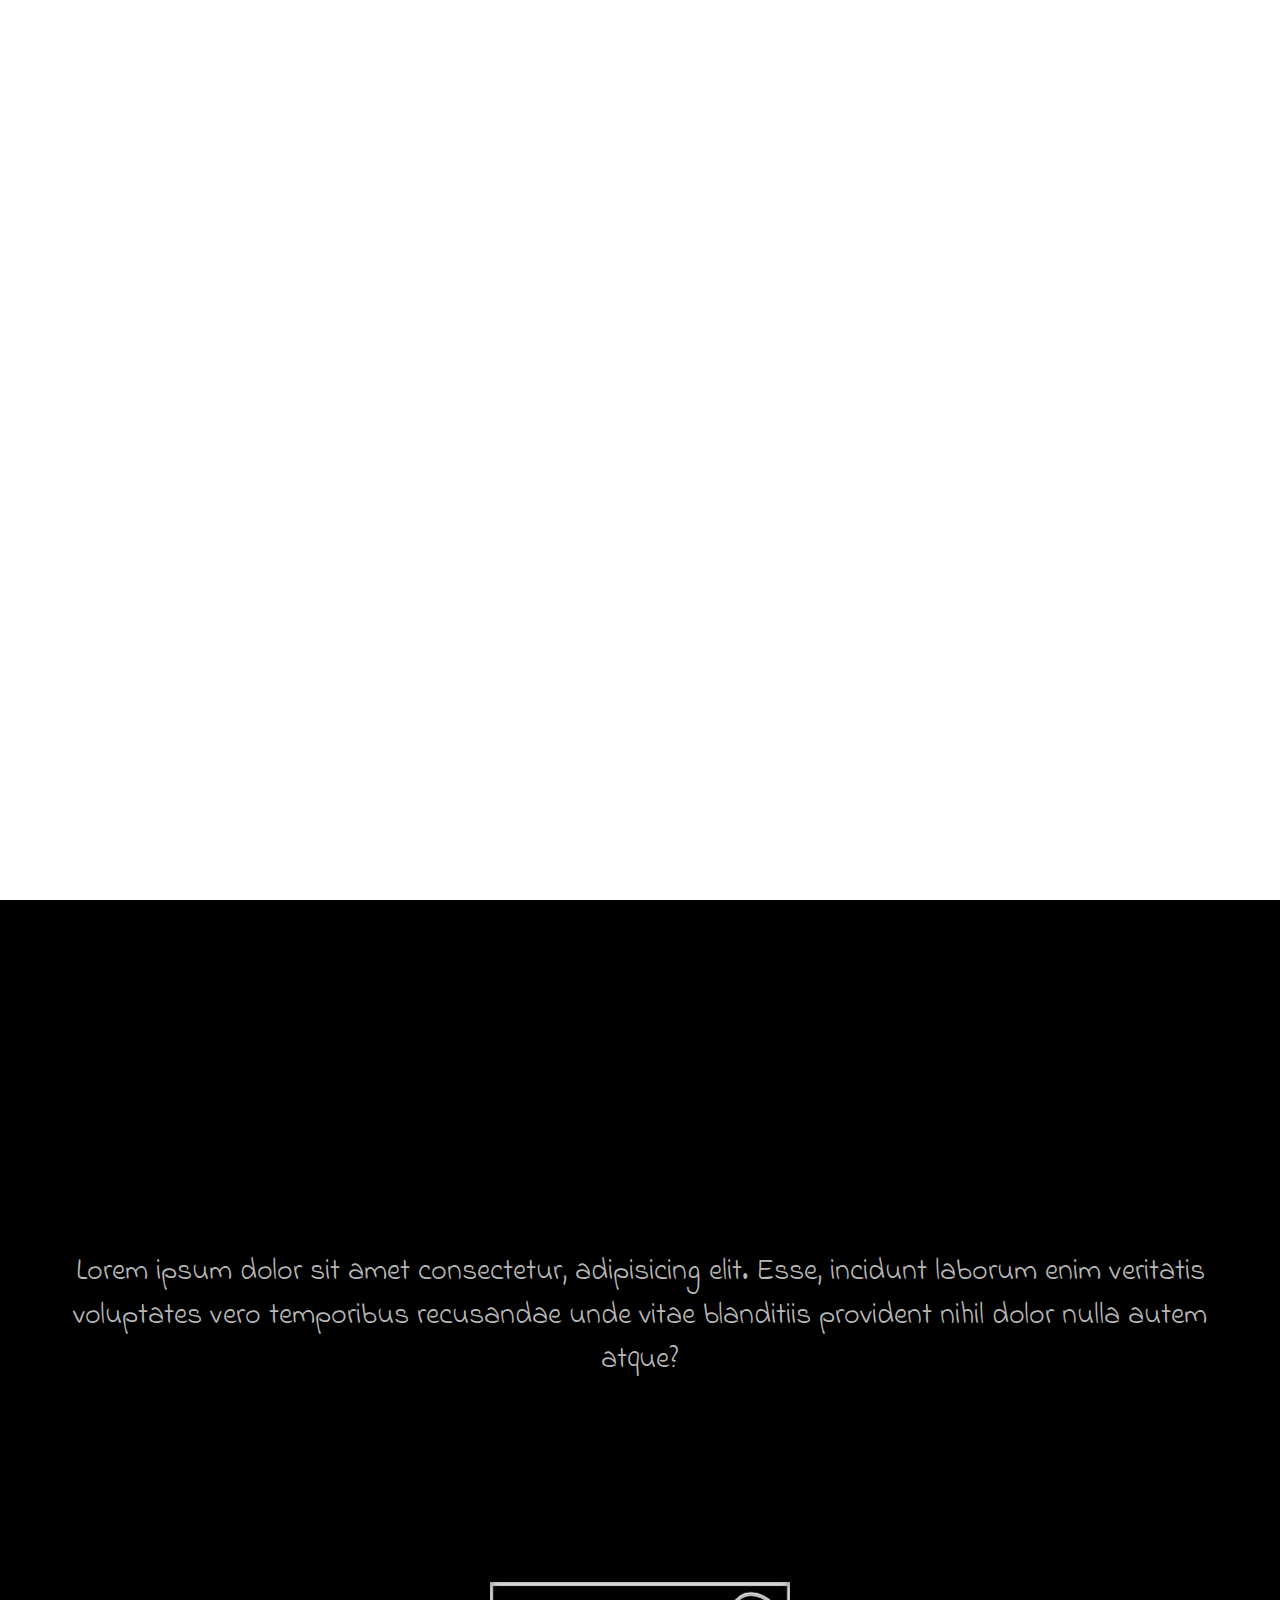
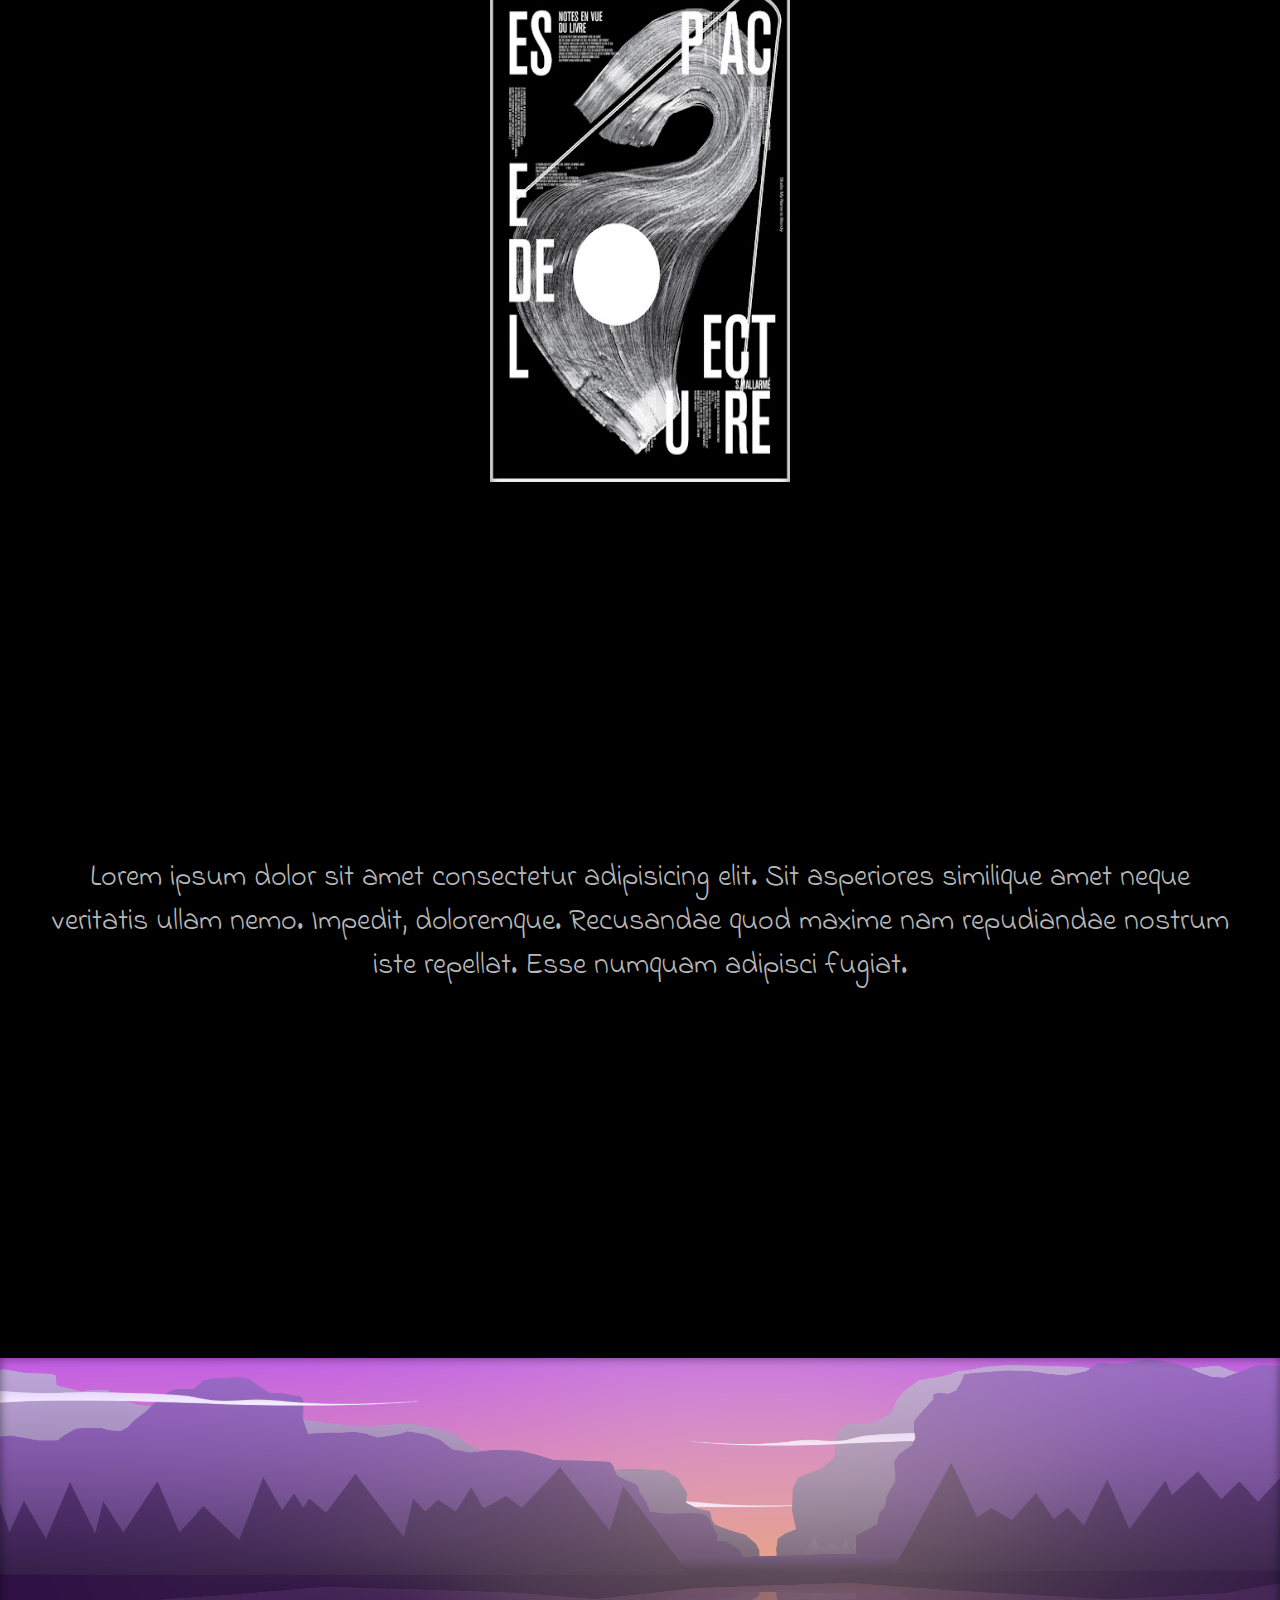
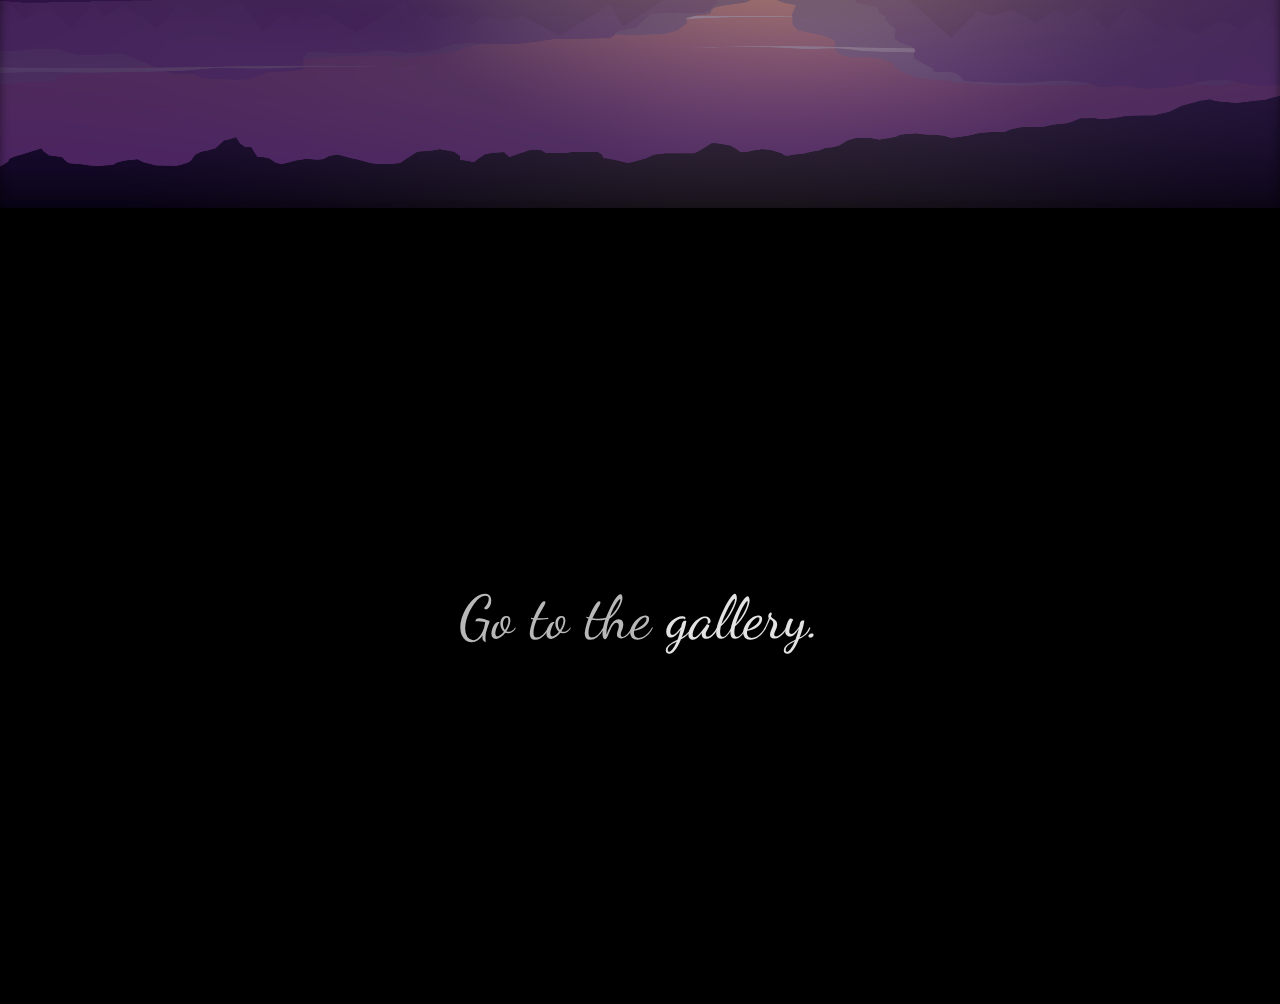
<file: index.html>
<!DOCTYPE html>

<html>
<head lang='en'>
    <meta charset="UTF-8">
    <meta name="viewport" content="width=device-width, initial-scale=1.0">
	<meta http-equiv="X-UA-Compatible" content="ie=edge">
	<title>WallOn</title>
    
    <!--Font-->
    <!-- Dancing Script -->
    <link rel="preconnect" href="https://fonts.googleapis.com">
    <link rel="preconnect" href="https://fonts.gstatic.com" crossorigin>
    <link href="https://fonts.googleapis.com/css2?family=Dancing+Script&display=swap" rel="stylesheet">

    <!-- Indie Fower -->
    <link rel="preconnect" href="https://fonts.googleapis.com">
    <link rel="preconnect" href="https://fonts.gstatic.com" crossorigin>
    <link href="https://fonts.googleapis.com/css2?family=Indie+Flower&display=swap" rel="stylesheet">
    
    <!--CSS-->
    <link rel="stylesheet" type="text/css" href="./Styles/stylesAll.css">
    <link rel="stylesheet" type="text/css" href="./Styles/styleIndex.css">
</head>

<body>
    <!-- Nav Bar Computer -->
    <header>
        <nav class="nav">
            <a href="./about.html" class="navLink">About</a>
            <a href="./gallery.html" class="navLink">Gallery</a>
        </nav>
    </header>


    <!-- White Background with Animation -->
    <div class="heroWallpaper">
        <div class="lineWallOn"></div>
        <div class="lineWallOn"></div>
        <div class="lineWallOn"></div>
        <div class="lineWallOn"></div>

        <div id="title">
            <p>WallOn.</p>
        </div>
    </div>


    <!-- Content after White Background -->
    <div class="heroContent">
        <!-- Section with Image + Text -->
        <div id="boxImageWithText">
            <div id="imageBackground">
                <img src="./Images/Illus1.jpg" alt='beautifulIllustrations'>
                
                <div id="imageBackground2">
                    <img src="./Images/Illus2.jpg" alt="beautifulIllustrations">         
                </div>
                
                <div class="boxShadowOn"></div>
            </div>

            <p>Lorem ipsum dolor sit amet consectetur, adipisicing elit. Esse, incidunt laborum enim veritatis voluptates vero temporibus recusandae unde vitae blanditiis provident nihil dolor nulla autem atque?</p>
        </div>

        <!-- Section only with Text -->
        <div id="boxOnlyText">
            <p>Lorem ipsum dolor sit amet consectetur adipisicing elit. Sit asperiores similique amet neque veritatis ullam nemo. Impedit, doloremque. Recusandae quod maxime nam repudiandae nostrum iste repellat. Esse numquam adipisci fugiat.</p>
        </div>
        
        <!-- Section only with Image -->
        <div id="boxOnlyImage">
            <img src="./Images/Nature1.png" alt="beautifulNature">

            <div id="boxOnlyImageAppear">
                <img src="./Images/Nature2.png" alt="beautifulNature">
            </div>
            
            <div class="boxShadowOn"></div>
        </div>

        <!-- Section last text -->
        <div id="boxOnlyText2">
            <p>Go to the <a href="./gallery.html">gallery.</a></p>
        </div>
    </div>

    
    <!-- Cursor -->
    <div class="cursor"></div>


    <!-- Scripts -->
    <script type="text/javascript" src="./Scripts/javascript.js"></script>
    <script type="text/javascript" src="./Scripts/hoverClip.js"></script>
</body>
</html>
</file>
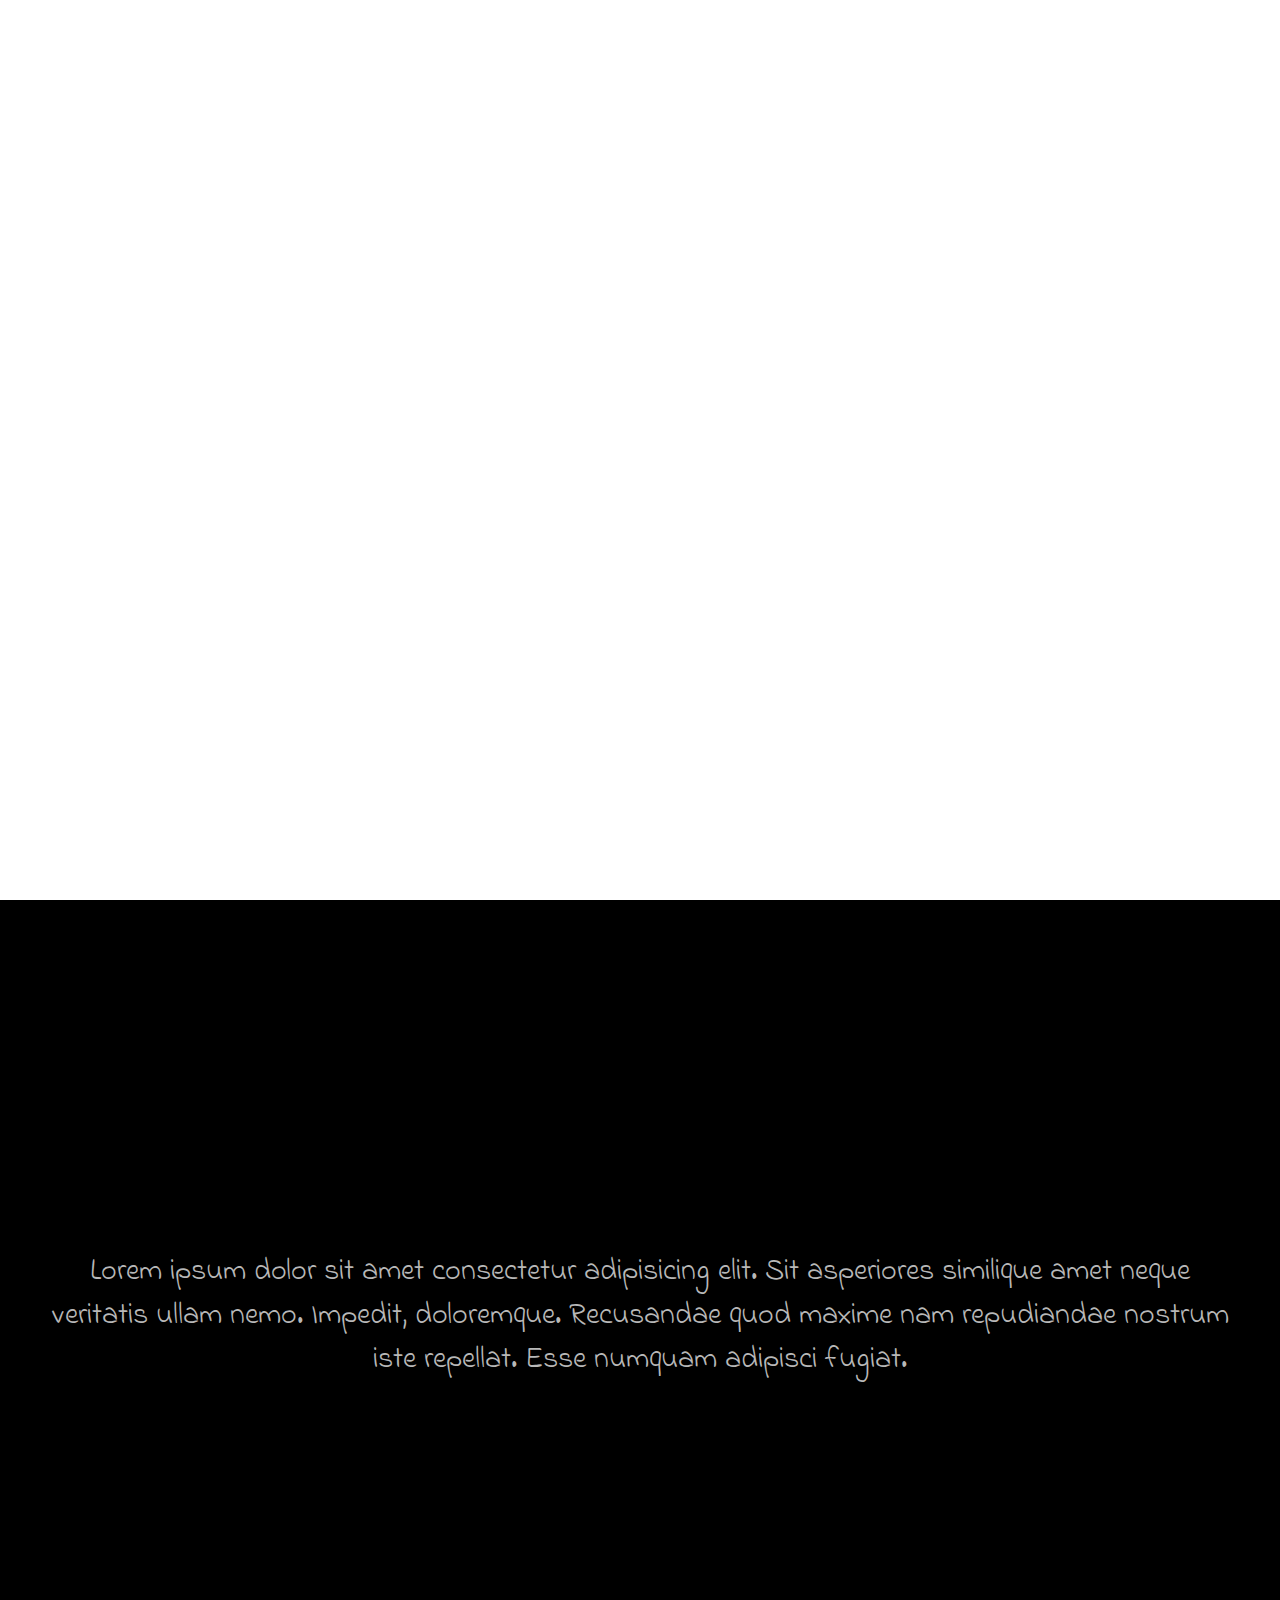
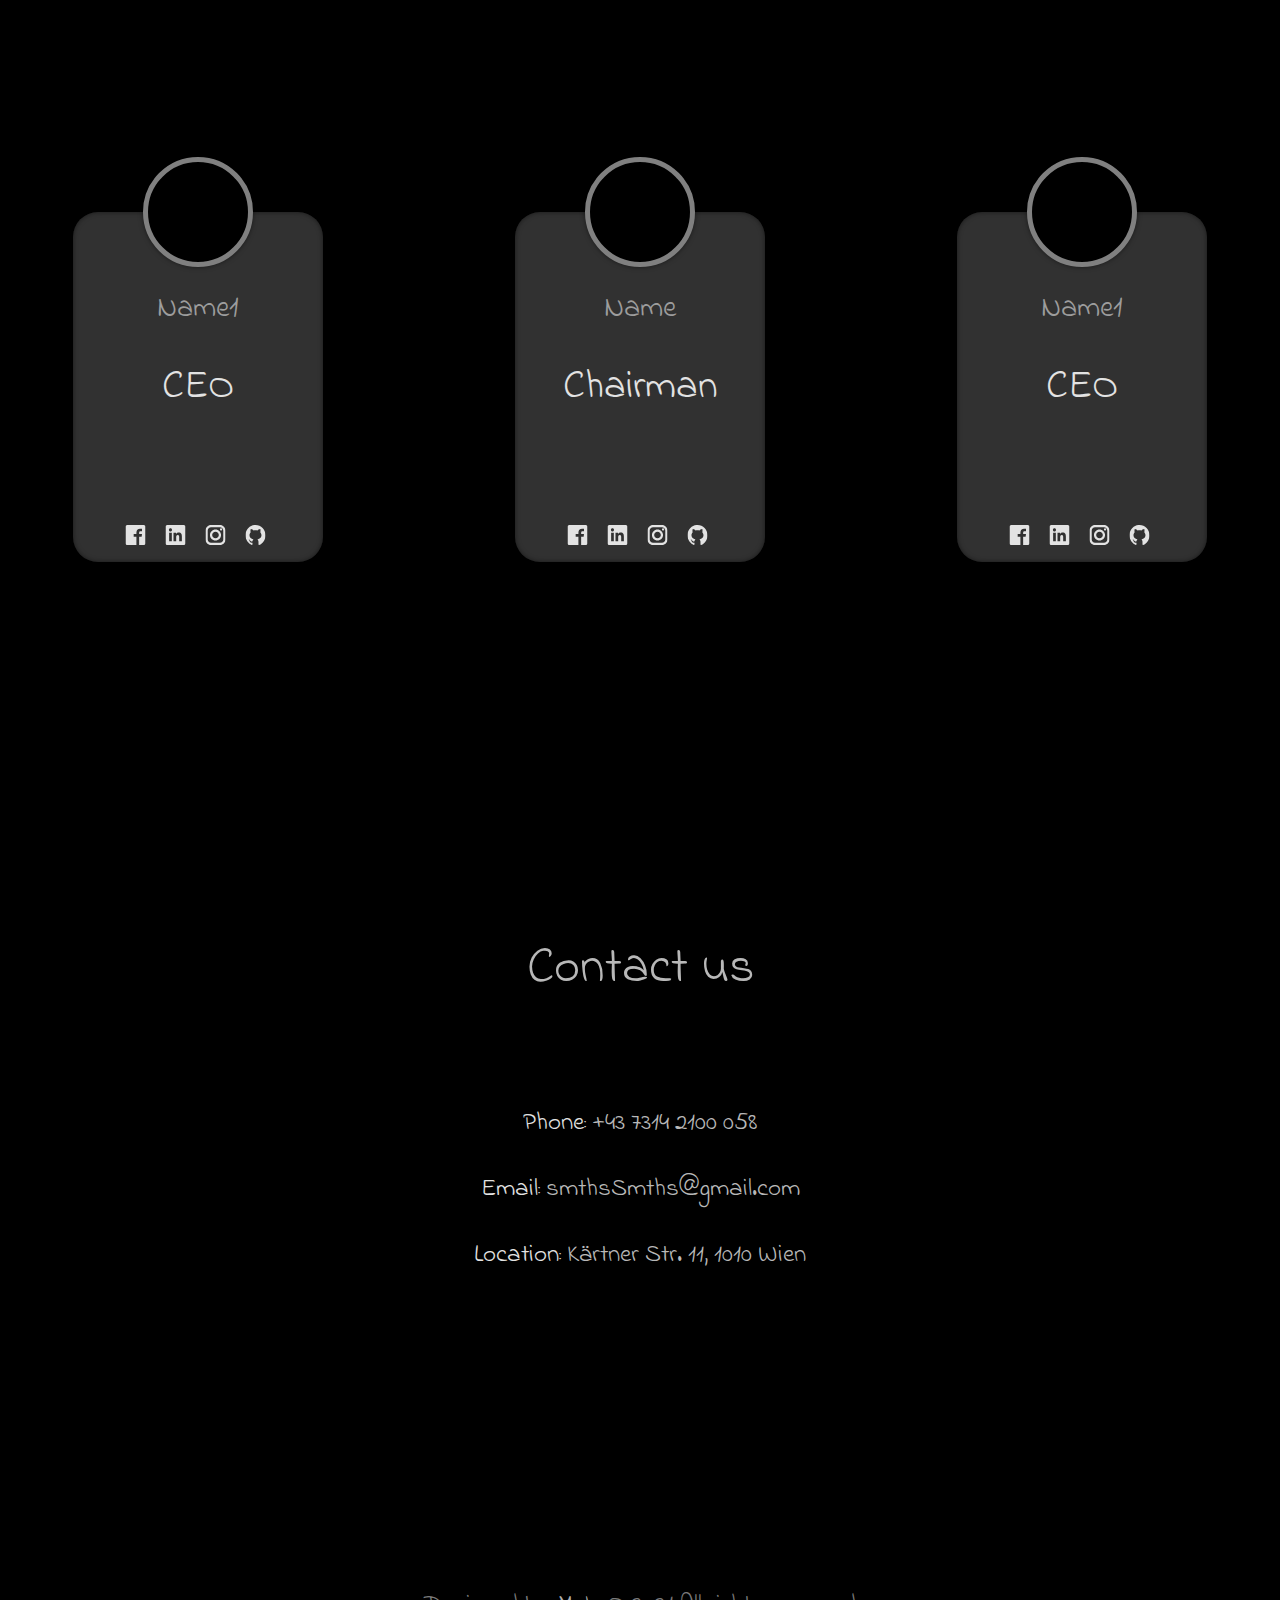
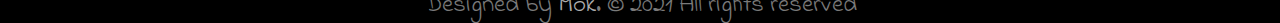
<file: about.html>
<!DOCTYPE html>

<html>
<head lang='en'>
    <meta charset="UTF-8">
    <meta name="viewport" content="width=device-width, initial-scale=1.0">
	<meta http-equiv="X-UA-Compatible" content="ie=edge">
	<title>WallOn</title>
    
    <!--Font-->
    <!-- Dancing Script -->
    <link rel="preconnect" href="https://fonts.googleapis.com">
    <link rel="preconnect" href="https://fonts.gstatic.com" crossorigin>
    <link href="https://fonts.googleapis.com/css2?family=Dancing+Script&display=swap" rel="stylesheet">

    <!-- Indie Fower -->
    <link rel="preconnect" href="https://fonts.googleapis.com">
    <link rel="preconnect" href="https://fonts.gstatic.com" crossorigin>
    <link href="https://fonts.googleapis.com/css2?family=Indie+Flower&display=swap" rel="stylesheet">
        
    <!--CSS-->
    <link rel="stylesheet" type="text/css" href="./Styles/stylesAll.css">
    <link rel="stylesheet" type="text/css" href="./Styles/styleAbout.css">
</head>

<body>
    <!-- Nav Bar Computer -->
    <header>
        <nav class="nav">
            <a href="./index.html" class="navLink">Homepage</a>
            <a href="./gallery.html" class="navLink">Gallery</a>
        </nav>
    </header>


    <!-- White Background with Animation -->
    <div class="heroWallpaper">
        <div class="lineAbout"></div>
        <div class="lineAbout"></div>
        <div class="lineAbout"></div>
        <div class="lineAbout"></div>

        <div id="title">
            <p>About.</p>
        </div>
    </div>

    
    <!-- Content after White Background -->
    <div class="heroContent">
        <div id="boxOnlyText">
            <p>Lorem ipsum dolor sit amet consectetur adipisicing elit. Sit asperiores similique amet neque veritatis ullam nemo. Impedit, doloremque. Recusandae quod maxime nam repudiandae nostrum iste repellat. Esse numquam adipisci fugiat.</p>
        </div>

        <!-- Team Info Slider -->
        <div class='swiperTeamSlides'>
            <div class="swiperSlide">
                <p>Name3</p>
                <p>CFO</p>

                <div class="svgFlex">
                    <svg class='svgFlexChild' viewBox="0 0 96 96" fill="none" xmlns="http://www.w3.org/2000/svg">
                        <path d="M87.2727 0H8.72727C3.90545 0 0 3.90545 0 8.72727V87.2727C0 92.0946 3.90545 96 8.72727 96H52.3636V56.7273H39.2727V43.6364H52.3636V36.6065C52.3636 23.2975 58.848 17.4545 69.9098 17.4545C75.2073 17.4545 78.0087 17.8473 79.3353 18.0262V30.5455H71.7905C67.0953 30.5455 65.4545 33.024 65.4545 38.0422V43.6364H79.2175L77.3498 56.7273H65.4545V96H87.2727C92.0946 96 96 92.0946 96 87.2727V8.72727C96 3.90545 92.0902 0 87.2727 0Z"/>
                    </svg>
    
                    <svg class='svgFlexChild' viewBox="0 0 96 96" fill="none" xmlns="http://www.w3.org/2000/svg">
                        <path d="M87.2727 0H8.72727C3.90545 0 0 3.90545 0 8.72727V87.2727C0 92.0946 3.90545 96 8.72727 96H87.2727C92.0946 96 96 92.0946 96 87.2727V8.72727C96 3.90545 92.0946 0 87.2727 0ZM30.3447 78.5455H17.472V37.1258H30.3447V78.5455ZM23.7775 31.2044C19.6276 31.2044 16.272 27.84 16.272 23.6989C16.272 19.5578 19.632 16.1978 23.7775 16.1978C27.9142 16.1978 31.2785 19.5622 31.2785 23.6989C31.2785 27.84 27.9142 31.2044 23.7775 31.2044ZM78.5629 78.5455H65.6989V58.4029C65.6989 53.5985 65.6116 47.4196 59.0095 47.4196C52.3113 47.4196 51.2815 52.6516 51.2815 58.0538V78.5455H38.4175V37.1258H50.7665V42.7855H50.9411C52.6604 39.5302 56.8582 36.096 63.12 36.096C76.1542 36.096 78.5629 44.6749 78.5629 55.8284V78.5455Z"/>
                    </svg>
    
                    <svg class='svgFlexChild' viewBox="0 0 96 96" fill="none" xmlns="http://www.w3.org/2000/svg">
                        <path d="M26.6667 0C11.9627 0 0 11.9627 0 26.6667V69.3333C0 84.0373 11.9627 96 26.6667 96H69.3333C84.0373 96 96 84.0373 96 69.3333V26.6667C96 11.9627 84.0373 0 69.3333 0H26.6667ZM26.6667 10.6667H69.3333C78.1547 10.6667 85.3333 17.8453 85.3333 26.6667V69.3333C85.3333 78.1547 78.1547 85.3333 69.3333 85.3333H26.6667C17.8453 85.3333 10.6667 78.1547 10.6667 69.3333V26.6667C10.6667 17.8453 17.8453 10.6667 26.6667 10.6667ZM74.6667 16C73.2522 16 71.8956 16.5619 70.8954 17.5621C69.8952 18.5623 69.3333 19.9188 69.3333 21.3333C69.3333 22.7478 69.8952 24.1044 70.8954 25.1046C71.8956 26.1048 73.2522 26.6667 74.6667 26.6667C76.0812 26.6667 77.4377 26.1048 78.4379 25.1046C79.4381 24.1044 80 22.7478 80 21.3333C80 19.9188 79.4381 18.5623 78.4379 17.5621C77.4377 16.5619 76.0812 16 74.6667 16ZM48 21.3333C33.296 21.3333 21.3333 33.296 21.3333 48C21.3333 62.704 33.296 74.6667 48 74.6667C62.704 74.6667 74.6667 62.704 74.6667 48C74.6667 33.296 62.704 21.3333 48 21.3333ZM48 32C56.8213 32 64 39.1787 64 48C64 56.8213 56.8213 64 48 64C39.1787 64 32 56.8213 32 48C32 39.1787 39.1787 32 48 32Z"/>
                    </svg>
    
                    <svg class='svgFlexChild' viewBox="0 0 96 96" fill="none" xmlns="http://www.w3.org/2000/svg">
                        <path d="M42.6118 0.342706C20.487 2.81836 2.69096 21.1382 0.286092 43.4191C-2.11878 66.6902 10.8675 87.4857 30.5875 95.4077C32.0304 95.9029 33.4733 94.9126 33.4733 92.9321V85.01C33.4733 85.01 31.5494 85.5051 29.1446 85.5051C22.4109 85.5051 19.5251 79.5636 19.0441 76.0977C18.5631 74.1171 17.6012 72.6318 16.1582 71.1464C14.7153 70.6512 14.2343 70.6512 14.2343 70.1561C14.2343 69.1658 15.6773 69.1658 16.1582 69.1658C19.0441 69.1658 21.449 72.6318 22.4109 74.1171C24.8158 78.0782 27.7016 79.0684 29.1446 79.0684C31.0685 79.0684 32.5114 78.5733 33.4733 78.0782C33.9543 74.6123 35.3972 71.1464 38.2831 69.1658C27.2207 66.6902 19.0441 60.2535 19.0441 49.3606C19.0441 43.9142 21.449 38.4678 24.8158 34.5067C24.3348 33.5164 23.8538 31.0408 23.8538 27.5749C23.8538 25.5944 23.8538 22.6236 25.2968 19.6528C25.2968 19.6528 32.0304 19.6528 38.764 26.0895C41.1689 25.0992 44.5357 24.6041 47.9026 24.6041C51.2694 24.6041 54.6362 25.0992 57.522 26.0895C63.7747 19.6528 70.9893 19.6528 70.9893 19.6528C71.9513 22.6236 71.9513 25.5944 71.9513 27.5749C71.9513 31.5359 71.4703 33.5164 70.9893 34.5067C74.3561 38.4678 76.761 43.4191 76.761 49.3606C76.761 60.2535 68.5845 66.6902 57.522 69.1658C60.4079 71.6415 62.3318 76.0977 62.3318 80.5538V93.4272C62.3318 94.9126 63.7747 96.398 65.6986 95.9029C83.4947 88.4759 96 70.6512 96 49.8558C96 20.1479 71.4703 -3.12321 42.6118 0.342706Z"/>
                    </svg>
                </div>
            </div>

            <div class="swiperSlide">
                <p>Name2</p>
                <p>COO</p>
                
                <div class="svgFlex">
                    <svg class='svgFlexChild' viewBox="0 0 96 96" fill="none" xmlns="http://www.w3.org/2000/svg">
                        <path d="M87.2727 0H8.72727C3.90545 0 0 3.90545 0 8.72727V87.2727C0 92.0946 3.90545 96 8.72727 96H52.3636V56.7273H39.2727V43.6364H52.3636V36.6065C52.3636 23.2975 58.848 17.4545 69.9098 17.4545C75.2073 17.4545 78.0087 17.8473 79.3353 18.0262V30.5455H71.7905C67.0953 30.5455 65.4545 33.024 65.4545 38.0422V43.6364H79.2175L77.3498 56.7273H65.4545V96H87.2727C92.0946 96 96 92.0946 96 87.2727V8.72727C96 3.90545 92.0902 0 87.2727 0Z"/>
                    </svg>
    
                    <svg class='svgFlexChild' viewBox="0 0 96 96" fill="none" xmlns="http://www.w3.org/2000/svg">
                        <path d="M87.2727 0H8.72727C3.90545 0 0 3.90545 0 8.72727V87.2727C0 92.0946 3.90545 96 8.72727 96H87.2727C92.0946 96 96 92.0946 96 87.2727V8.72727C96 3.90545 92.0946 0 87.2727 0ZM30.3447 78.5455H17.472V37.1258H30.3447V78.5455ZM23.7775 31.2044C19.6276 31.2044 16.272 27.84 16.272 23.6989C16.272 19.5578 19.632 16.1978 23.7775 16.1978C27.9142 16.1978 31.2785 19.5622 31.2785 23.6989C31.2785 27.84 27.9142 31.2044 23.7775 31.2044ZM78.5629 78.5455H65.6989V58.4029C65.6989 53.5985 65.6116 47.4196 59.0095 47.4196C52.3113 47.4196 51.2815 52.6516 51.2815 58.0538V78.5455H38.4175V37.1258H50.7665V42.7855H50.9411C52.6604 39.5302 56.8582 36.096 63.12 36.096C76.1542 36.096 78.5629 44.6749 78.5629 55.8284V78.5455Z"/>
                    </svg>
    
                    <svg class='svgFlexChild' viewBox="0 0 96 96" fill="none" xmlns="http://www.w3.org/2000/svg">
                        <path d="M26.6667 0C11.9627 0 0 11.9627 0 26.6667V69.3333C0 84.0373 11.9627 96 26.6667 96H69.3333C84.0373 96 96 84.0373 96 69.3333V26.6667C96 11.9627 84.0373 0 69.3333 0H26.6667ZM26.6667 10.6667H69.3333C78.1547 10.6667 85.3333 17.8453 85.3333 26.6667V69.3333C85.3333 78.1547 78.1547 85.3333 69.3333 85.3333H26.6667C17.8453 85.3333 10.6667 78.1547 10.6667 69.3333V26.6667C10.6667 17.8453 17.8453 10.6667 26.6667 10.6667ZM74.6667 16C73.2522 16 71.8956 16.5619 70.8954 17.5621C69.8952 18.5623 69.3333 19.9188 69.3333 21.3333C69.3333 22.7478 69.8952 24.1044 70.8954 25.1046C71.8956 26.1048 73.2522 26.6667 74.6667 26.6667C76.0812 26.6667 77.4377 26.1048 78.4379 25.1046C79.4381 24.1044 80 22.7478 80 21.3333C80 19.9188 79.4381 18.5623 78.4379 17.5621C77.4377 16.5619 76.0812 16 74.6667 16ZM48 21.3333C33.296 21.3333 21.3333 33.296 21.3333 48C21.3333 62.704 33.296 74.6667 48 74.6667C62.704 74.6667 74.6667 62.704 74.6667 48C74.6667 33.296 62.704 21.3333 48 21.3333ZM48 32C56.8213 32 64 39.1787 64 48C64 56.8213 56.8213 64 48 64C39.1787 64 32 56.8213 32 48C32 39.1787 39.1787 32 48 32Z"/>
                    </svg>
    
                    <svg class='svgFlexChild' viewBox="0 0 96 96" fill="none" xmlns="http://www.w3.org/2000/svg">
                        <path d="M42.6118 0.342706C20.487 2.81836 2.69096 21.1382 0.286092 43.4191C-2.11878 66.6902 10.8675 87.4857 30.5875 95.4077C32.0304 95.9029 33.4733 94.9126 33.4733 92.9321V85.01C33.4733 85.01 31.5494 85.5051 29.1446 85.5051C22.4109 85.5051 19.5251 79.5636 19.0441 76.0977C18.5631 74.1171 17.6012 72.6318 16.1582 71.1464C14.7153 70.6512 14.2343 70.6512 14.2343 70.1561C14.2343 69.1658 15.6773 69.1658 16.1582 69.1658C19.0441 69.1658 21.449 72.6318 22.4109 74.1171C24.8158 78.0782 27.7016 79.0684 29.1446 79.0684C31.0685 79.0684 32.5114 78.5733 33.4733 78.0782C33.9543 74.6123 35.3972 71.1464 38.2831 69.1658C27.2207 66.6902 19.0441 60.2535 19.0441 49.3606C19.0441 43.9142 21.449 38.4678 24.8158 34.5067C24.3348 33.5164 23.8538 31.0408 23.8538 27.5749C23.8538 25.5944 23.8538 22.6236 25.2968 19.6528C25.2968 19.6528 32.0304 19.6528 38.764 26.0895C41.1689 25.0992 44.5357 24.6041 47.9026 24.6041C51.2694 24.6041 54.6362 25.0992 57.522 26.0895C63.7747 19.6528 70.9893 19.6528 70.9893 19.6528C71.9513 22.6236 71.9513 25.5944 71.9513 27.5749C71.9513 31.5359 71.4703 33.5164 70.9893 34.5067C74.3561 38.4678 76.761 43.4191 76.761 49.3606C76.761 60.2535 68.5845 66.6902 57.522 69.1658C60.4079 71.6415 62.3318 76.0977 62.3318 80.5538V93.4272C62.3318 94.9126 63.7747 96.398 65.6986 95.9029C83.4947 88.4759 96 70.6512 96 49.8558C96 20.1479 71.4703 -3.12321 42.6118 0.342706Z"/>
                    </svg>
                </div>
            </div>

            <div class="swiperSlide">
                <p>Name1</p>
                <p>CEO</p>
                
                <div class="svgFlex">
                    <svg class='svgFlexChild' viewBox="0 0 96 96" fill="none" xmlns="http://www.w3.org/2000/svg">
                        <path d="M87.2727 0H8.72727C3.90545 0 0 3.90545 0 8.72727V87.2727C0 92.0946 3.90545 96 8.72727 96H52.3636V56.7273H39.2727V43.6364H52.3636V36.6065C52.3636 23.2975 58.848 17.4545 69.9098 17.4545C75.2073 17.4545 78.0087 17.8473 79.3353 18.0262V30.5455H71.7905C67.0953 30.5455 65.4545 33.024 65.4545 38.0422V43.6364H79.2175L77.3498 56.7273H65.4545V96H87.2727C92.0946 96 96 92.0946 96 87.2727V8.72727C96 3.90545 92.0902 0 87.2727 0Z"/>
                    </svg>
    
                    <svg class='svgFlexChild' viewBox="0 0 96 96" fill="none" xmlns="http://www.w3.org/2000/svg">
                        <path d="M87.2727 0H8.72727C3.90545 0 0 3.90545 0 8.72727V87.2727C0 92.0946 3.90545 96 8.72727 96H87.2727C92.0946 96 96 92.0946 96 87.2727V8.72727C96 3.90545 92.0946 0 87.2727 0ZM30.3447 78.5455H17.472V37.1258H30.3447V78.5455ZM23.7775 31.2044C19.6276 31.2044 16.272 27.84 16.272 23.6989C16.272 19.5578 19.632 16.1978 23.7775 16.1978C27.9142 16.1978 31.2785 19.5622 31.2785 23.6989C31.2785 27.84 27.9142 31.2044 23.7775 31.2044ZM78.5629 78.5455H65.6989V58.4029C65.6989 53.5985 65.6116 47.4196 59.0095 47.4196C52.3113 47.4196 51.2815 52.6516 51.2815 58.0538V78.5455H38.4175V37.1258H50.7665V42.7855H50.9411C52.6604 39.5302 56.8582 36.096 63.12 36.096C76.1542 36.096 78.5629 44.6749 78.5629 55.8284V78.5455Z"/>
                    </svg>
    
                    <svg class='svgFlexChild' viewBox="0 0 96 96" fill="none" xmlns="http://www.w3.org/2000/svg">
                        <path d="M26.6667 0C11.9627 0 0 11.9627 0 26.6667V69.3333C0 84.0373 11.9627 96 26.6667 96H69.3333C84.0373 96 96 84.0373 96 69.3333V26.6667C96 11.9627 84.0373 0 69.3333 0H26.6667ZM26.6667 10.6667H69.3333C78.1547 10.6667 85.3333 17.8453 85.3333 26.6667V69.3333C85.3333 78.1547 78.1547 85.3333 69.3333 85.3333H26.6667C17.8453 85.3333 10.6667 78.1547 10.6667 69.3333V26.6667C10.6667 17.8453 17.8453 10.6667 26.6667 10.6667ZM74.6667 16C73.2522 16 71.8956 16.5619 70.8954 17.5621C69.8952 18.5623 69.3333 19.9188 69.3333 21.3333C69.3333 22.7478 69.8952 24.1044 70.8954 25.1046C71.8956 26.1048 73.2522 26.6667 74.6667 26.6667C76.0812 26.6667 77.4377 26.1048 78.4379 25.1046C79.4381 24.1044 80 22.7478 80 21.3333C80 19.9188 79.4381 18.5623 78.4379 17.5621C77.4377 16.5619 76.0812 16 74.6667 16ZM48 21.3333C33.296 21.3333 21.3333 33.296 21.3333 48C21.3333 62.704 33.296 74.6667 48 74.6667C62.704 74.6667 74.6667 62.704 74.6667 48C74.6667 33.296 62.704 21.3333 48 21.3333ZM48 32C56.8213 32 64 39.1787 64 48C64 56.8213 56.8213 64 48 64C39.1787 64 32 56.8213 32 48C32 39.1787 39.1787 32 48 32Z"/>
                    </svg>
    
                    <svg class='svgFlexChild' viewBox="0 0 96 96" fill="none" xmlns="http://www.w3.org/2000/svg">
                        <path d="M42.6118 0.342706C20.487 2.81836 2.69096 21.1382 0.286092 43.4191C-2.11878 66.6902 10.8675 87.4857 30.5875 95.4077C32.0304 95.9029 33.4733 94.9126 33.4733 92.9321V85.01C33.4733 85.01 31.5494 85.5051 29.1446 85.5051C22.4109 85.5051 19.5251 79.5636 19.0441 76.0977C18.5631 74.1171 17.6012 72.6318 16.1582 71.1464C14.7153 70.6512 14.2343 70.6512 14.2343 70.1561C14.2343 69.1658 15.6773 69.1658 16.1582 69.1658C19.0441 69.1658 21.449 72.6318 22.4109 74.1171C24.8158 78.0782 27.7016 79.0684 29.1446 79.0684C31.0685 79.0684 32.5114 78.5733 33.4733 78.0782C33.9543 74.6123 35.3972 71.1464 38.2831 69.1658C27.2207 66.6902 19.0441 60.2535 19.0441 49.3606C19.0441 43.9142 21.449 38.4678 24.8158 34.5067C24.3348 33.5164 23.8538 31.0408 23.8538 27.5749C23.8538 25.5944 23.8538 22.6236 25.2968 19.6528C25.2968 19.6528 32.0304 19.6528 38.764 26.0895C41.1689 25.0992 44.5357 24.6041 47.9026 24.6041C51.2694 24.6041 54.6362 25.0992 57.522 26.0895C63.7747 19.6528 70.9893 19.6528 70.9893 19.6528C71.9513 22.6236 71.9513 25.5944 71.9513 27.5749C71.9513 31.5359 71.4703 33.5164 70.9893 34.5067C74.3561 38.4678 76.761 43.4191 76.761 49.3606C76.761 60.2535 68.5845 66.6902 57.522 69.1658C60.4079 71.6415 62.3318 76.0977 62.3318 80.5538V93.4272C62.3318 94.9126 63.7747 96.398 65.6986 95.9029C83.4947 88.4759 96 70.6512 96 49.8558C96 20.1479 71.4703 -3.12321 42.6118 0.342706Z"/>
                    </svg>
                </div>
            </div>

            <div class="swiperSlide">
                <p>Name</p>
                <p>Chairman</p>
                
                <div class="svgFlex">
                    <svg class='svgFlexChild' viewBox="0 0 96 96" fill="none" xmlns="http://www.w3.org/2000/svg">
                        <path d="M87.2727 0H8.72727C3.90545 0 0 3.90545 0 8.72727V87.2727C0 92.0946 3.90545 96 8.72727 96H52.3636V56.7273H39.2727V43.6364H52.3636V36.6065C52.3636 23.2975 58.848 17.4545 69.9098 17.4545C75.2073 17.4545 78.0087 17.8473 79.3353 18.0262V30.5455H71.7905C67.0953 30.5455 65.4545 33.024 65.4545 38.0422V43.6364H79.2175L77.3498 56.7273H65.4545V96H87.2727C92.0946 96 96 92.0946 96 87.2727V8.72727C96 3.90545 92.0902 0 87.2727 0Z"/>
                    </svg>
    
                    <svg class='svgFlexChild' viewBox="0 0 96 96" fill="none" xmlns="http://www.w3.org/2000/svg">
                        <path d="M87.2727 0H8.72727C3.90545 0 0 3.90545 0 8.72727V87.2727C0 92.0946 3.90545 96 8.72727 96H87.2727C92.0946 96 96 92.0946 96 87.2727V8.72727C96 3.90545 92.0946 0 87.2727 0ZM30.3447 78.5455H17.472V37.1258H30.3447V78.5455ZM23.7775 31.2044C19.6276 31.2044 16.272 27.84 16.272 23.6989C16.272 19.5578 19.632 16.1978 23.7775 16.1978C27.9142 16.1978 31.2785 19.5622 31.2785 23.6989C31.2785 27.84 27.9142 31.2044 23.7775 31.2044ZM78.5629 78.5455H65.6989V58.4029C65.6989 53.5985 65.6116 47.4196 59.0095 47.4196C52.3113 47.4196 51.2815 52.6516 51.2815 58.0538V78.5455H38.4175V37.1258H50.7665V42.7855H50.9411C52.6604 39.5302 56.8582 36.096 63.12 36.096C76.1542 36.096 78.5629 44.6749 78.5629 55.8284V78.5455Z"/>
                    </svg>
    
                    <svg class='svgFlexChild' viewBox="0 0 96 96" fill="none" xmlns="http://www.w3.org/2000/svg">
                        <path d="M26.6667 0C11.9627 0 0 11.9627 0 26.6667V69.3333C0 84.0373 11.9627 96 26.6667 96H69.3333C84.0373 96 96 84.0373 96 69.3333V26.6667C96 11.9627 84.0373 0 69.3333 0H26.6667ZM26.6667 10.6667H69.3333C78.1547 10.6667 85.3333 17.8453 85.3333 26.6667V69.3333C85.3333 78.1547 78.1547 85.3333 69.3333 85.3333H26.6667C17.8453 85.3333 10.6667 78.1547 10.6667 69.3333V26.6667C10.6667 17.8453 17.8453 10.6667 26.6667 10.6667ZM74.6667 16C73.2522 16 71.8956 16.5619 70.8954 17.5621C69.8952 18.5623 69.3333 19.9188 69.3333 21.3333C69.3333 22.7478 69.8952 24.1044 70.8954 25.1046C71.8956 26.1048 73.2522 26.6667 74.6667 26.6667C76.0812 26.6667 77.4377 26.1048 78.4379 25.1046C79.4381 24.1044 80 22.7478 80 21.3333C80 19.9188 79.4381 18.5623 78.4379 17.5621C77.4377 16.5619 76.0812 16 74.6667 16ZM48 21.3333C33.296 21.3333 21.3333 33.296 21.3333 48C21.3333 62.704 33.296 74.6667 48 74.6667C62.704 74.6667 74.6667 62.704 74.6667 48C74.6667 33.296 62.704 21.3333 48 21.3333ZM48 32C56.8213 32 64 39.1787 64 48C64 56.8213 56.8213 64 48 64C39.1787 64 32 56.8213 32 48C32 39.1787 39.1787 32 48 32Z"/>
                    </svg>
    
                    <svg class='svgFlexChild' viewBox="0 0 96 96" fill="none" xmlns="http://www.w3.org/2000/svg">
                        <path d="M42.6118 0.342706C20.487 2.81836 2.69096 21.1382 0.286092 43.4191C-2.11878 66.6902 10.8675 87.4857 30.5875 95.4077C32.0304 95.9029 33.4733 94.9126 33.4733 92.9321V85.01C33.4733 85.01 31.5494 85.5051 29.1446 85.5051C22.4109 85.5051 19.5251 79.5636 19.0441 76.0977C18.5631 74.1171 17.6012 72.6318 16.1582 71.1464C14.7153 70.6512 14.2343 70.6512 14.2343 70.1561C14.2343 69.1658 15.6773 69.1658 16.1582 69.1658C19.0441 69.1658 21.449 72.6318 22.4109 74.1171C24.8158 78.0782 27.7016 79.0684 29.1446 79.0684C31.0685 79.0684 32.5114 78.5733 33.4733 78.0782C33.9543 74.6123 35.3972 71.1464 38.2831 69.1658C27.2207 66.6902 19.0441 60.2535 19.0441 49.3606C19.0441 43.9142 21.449 38.4678 24.8158 34.5067C24.3348 33.5164 23.8538 31.0408 23.8538 27.5749C23.8538 25.5944 23.8538 22.6236 25.2968 19.6528C25.2968 19.6528 32.0304 19.6528 38.764 26.0895C41.1689 25.0992 44.5357 24.6041 47.9026 24.6041C51.2694 24.6041 54.6362 25.0992 57.522 26.0895C63.7747 19.6528 70.9893 19.6528 70.9893 19.6528C71.9513 22.6236 71.9513 25.5944 71.9513 27.5749C71.9513 31.5359 71.4703 33.5164 70.9893 34.5067C74.3561 38.4678 76.761 43.4191 76.761 49.3606C76.761 60.2535 68.5845 66.6902 57.522 69.1658C60.4079 71.6415 62.3318 76.0977 62.3318 80.5538V93.4272C62.3318 94.9126 63.7747 96.398 65.6986 95.9029C83.4947 88.4759 96 70.6512 96 49.8558C96 20.1479 71.4703 -3.12321 42.6118 0.342706Z"/>
                    </svg>
                </div>
            </div>

            <div class="swiperSlide">
                <p>Name1</p>
                <p>CEO</p>
                
                <div class="svgFlex">
                    <svg class='svgFlexChild' viewBox="0 0 96 96" fill="none" xmlns="http://www.w3.org/2000/svg">
                        <path d="M87.2727 0H8.72727C3.90545 0 0 3.90545 0 8.72727V87.2727C0 92.0946 3.90545 96 8.72727 96H52.3636V56.7273H39.2727V43.6364H52.3636V36.6065C52.3636 23.2975 58.848 17.4545 69.9098 17.4545C75.2073 17.4545 78.0087 17.8473 79.3353 18.0262V30.5455H71.7905C67.0953 30.5455 65.4545 33.024 65.4545 38.0422V43.6364H79.2175L77.3498 56.7273H65.4545V96H87.2727C92.0946 96 96 92.0946 96 87.2727V8.72727C96 3.90545 92.0902 0 87.2727 0Z"/>
                    </svg>
    
                    <svg class='svgFlexChild' viewBox="0 0 96 96" fill="none" xmlns="http://www.w3.org/2000/svg">
                        <path d="M87.2727 0H8.72727C3.90545 0 0 3.90545 0 8.72727V87.2727C0 92.0946 3.90545 96 8.72727 96H87.2727C92.0946 96 96 92.0946 96 87.2727V8.72727C96 3.90545 92.0946 0 87.2727 0ZM30.3447 78.5455H17.472V37.1258H30.3447V78.5455ZM23.7775 31.2044C19.6276 31.2044 16.272 27.84 16.272 23.6989C16.272 19.5578 19.632 16.1978 23.7775 16.1978C27.9142 16.1978 31.2785 19.5622 31.2785 23.6989C31.2785 27.84 27.9142 31.2044 23.7775 31.2044ZM78.5629 78.5455H65.6989V58.4029C65.6989 53.5985 65.6116 47.4196 59.0095 47.4196C52.3113 47.4196 51.2815 52.6516 51.2815 58.0538V78.5455H38.4175V37.1258H50.7665V42.7855H50.9411C52.6604 39.5302 56.8582 36.096 63.12 36.096C76.1542 36.096 78.5629 44.6749 78.5629 55.8284V78.5455Z"/>
                    </svg>
    
                    <svg class='svgFlexChild' viewBox="0 0 96 96" fill="none" xmlns="http://www.w3.org/2000/svg">
                        <path d="M26.6667 0C11.9627 0 0 11.9627 0 26.6667V69.3333C0 84.0373 11.9627 96 26.6667 96H69.3333C84.0373 96 96 84.0373 96 69.3333V26.6667C96 11.9627 84.0373 0 69.3333 0H26.6667ZM26.6667 10.6667H69.3333C78.1547 10.6667 85.3333 17.8453 85.3333 26.6667V69.3333C85.3333 78.1547 78.1547 85.3333 69.3333 85.3333H26.6667C17.8453 85.3333 10.6667 78.1547 10.6667 69.3333V26.6667C10.6667 17.8453 17.8453 10.6667 26.6667 10.6667ZM74.6667 16C73.2522 16 71.8956 16.5619 70.8954 17.5621C69.8952 18.5623 69.3333 19.9188 69.3333 21.3333C69.3333 22.7478 69.8952 24.1044 70.8954 25.1046C71.8956 26.1048 73.2522 26.6667 74.6667 26.6667C76.0812 26.6667 77.4377 26.1048 78.4379 25.1046C79.4381 24.1044 80 22.7478 80 21.3333C80 19.9188 79.4381 18.5623 78.4379 17.5621C77.4377 16.5619 76.0812 16 74.6667 16ZM48 21.3333C33.296 21.3333 21.3333 33.296 21.3333 48C21.3333 62.704 33.296 74.6667 48 74.6667C62.704 74.6667 74.6667 62.704 74.6667 48C74.6667 33.296 62.704 21.3333 48 21.3333ZM48 32C56.8213 32 64 39.1787 64 48C64 56.8213 56.8213 64 48 64C39.1787 64 32 56.8213 32 48C32 39.1787 39.1787 32 48 32Z"/>
                    </svg>
    
                    <svg class='svgFlexChild' viewBox="0 0 96 96" fill="none" xmlns="http://www.w3.org/2000/svg">
                        <path d="M42.6118 0.342706C20.487 2.81836 2.69096 21.1382 0.286092 43.4191C-2.11878 66.6902 10.8675 87.4857 30.5875 95.4077C32.0304 95.9029 33.4733 94.9126 33.4733 92.9321V85.01C33.4733 85.01 31.5494 85.5051 29.1446 85.5051C22.4109 85.5051 19.5251 79.5636 19.0441 76.0977C18.5631 74.1171 17.6012 72.6318 16.1582 71.1464C14.7153 70.6512 14.2343 70.6512 14.2343 70.1561C14.2343 69.1658 15.6773 69.1658 16.1582 69.1658C19.0441 69.1658 21.449 72.6318 22.4109 74.1171C24.8158 78.0782 27.7016 79.0684 29.1446 79.0684C31.0685 79.0684 32.5114 78.5733 33.4733 78.0782C33.9543 74.6123 35.3972 71.1464 38.2831 69.1658C27.2207 66.6902 19.0441 60.2535 19.0441 49.3606C19.0441 43.9142 21.449 38.4678 24.8158 34.5067C24.3348 33.5164 23.8538 31.0408 23.8538 27.5749C23.8538 25.5944 23.8538 22.6236 25.2968 19.6528C25.2968 19.6528 32.0304 19.6528 38.764 26.0895C41.1689 25.0992 44.5357 24.6041 47.9026 24.6041C51.2694 24.6041 54.6362 25.0992 57.522 26.0895C63.7747 19.6528 70.9893 19.6528 70.9893 19.6528C71.9513 22.6236 71.9513 25.5944 71.9513 27.5749C71.9513 31.5359 71.4703 33.5164 70.9893 34.5067C74.3561 38.4678 76.761 43.4191 76.761 49.3606C76.761 60.2535 68.5845 66.6902 57.522 69.1658C60.4079 71.6415 62.3318 76.0977 62.3318 80.5538V93.4272C62.3318 94.9126 63.7747 96.398 65.6986 95.9029C83.4947 88.4759 96 70.6512 96 49.8558C96 20.1479 71.4703 -3.12321 42.6118 0.342706Z"/>
                    </svg>
                </div>
            </div>

            <div class="swiperSlide">
                <p>Name2</p>
                <p>COO</p>

                <div class="svgFlex">
                    <svg class='svgFlexChild' viewBox="0 0 96 96" fill="none" xmlns="http://www.w3.org/2000/svg">
                        <path d="M87.2727 0H8.72727C3.90545 0 0 3.90545 0 8.72727V87.2727C0 92.0946 3.90545 96 8.72727 96H52.3636V56.7273H39.2727V43.6364H52.3636V36.6065C52.3636 23.2975 58.848 17.4545 69.9098 17.4545C75.2073 17.4545 78.0087 17.8473 79.3353 18.0262V30.5455H71.7905C67.0953 30.5455 65.4545 33.024 65.4545 38.0422V43.6364H79.2175L77.3498 56.7273H65.4545V96H87.2727C92.0946 96 96 92.0946 96 87.2727V8.72727C96 3.90545 92.0902 0 87.2727 0Z"/>
                    </svg>
    
                    <svg class='svgFlexChild' viewBox="0 0 96 96" fill="none" xmlns="http://www.w3.org/2000/svg">
                        <path d="M87.2727 0H8.72727C3.90545 0 0 3.90545 0 8.72727V87.2727C0 92.0946 3.90545 96 8.72727 96H87.2727C92.0946 96 96 92.0946 96 87.2727V8.72727C96 3.90545 92.0946 0 87.2727 0ZM30.3447 78.5455H17.472V37.1258H30.3447V78.5455ZM23.7775 31.2044C19.6276 31.2044 16.272 27.84 16.272 23.6989C16.272 19.5578 19.632 16.1978 23.7775 16.1978C27.9142 16.1978 31.2785 19.5622 31.2785 23.6989C31.2785 27.84 27.9142 31.2044 23.7775 31.2044ZM78.5629 78.5455H65.6989V58.4029C65.6989 53.5985 65.6116 47.4196 59.0095 47.4196C52.3113 47.4196 51.2815 52.6516 51.2815 58.0538V78.5455H38.4175V37.1258H50.7665V42.7855H50.9411C52.6604 39.5302 56.8582 36.096 63.12 36.096C76.1542 36.096 78.5629 44.6749 78.5629 55.8284V78.5455Z"/>
                    </svg>
    
                    <svg class='svgFlexChild' viewBox="0 0 96 96" fill="none" xmlns="http://www.w3.org/2000/svg">
                        <path d="M26.6667 0C11.9627 0 0 11.9627 0 26.6667V69.3333C0 84.0373 11.9627 96 26.6667 96H69.3333C84.0373 96 96 84.0373 96 69.3333V26.6667C96 11.9627 84.0373 0 69.3333 0H26.6667ZM26.6667 10.6667H69.3333C78.1547 10.6667 85.3333 17.8453 85.3333 26.6667V69.3333C85.3333 78.1547 78.1547 85.3333 69.3333 85.3333H26.6667C17.8453 85.3333 10.6667 78.1547 10.6667 69.3333V26.6667C10.6667 17.8453 17.8453 10.6667 26.6667 10.6667ZM74.6667 16C73.2522 16 71.8956 16.5619 70.8954 17.5621C69.8952 18.5623 69.3333 19.9188 69.3333 21.3333C69.3333 22.7478 69.8952 24.1044 70.8954 25.1046C71.8956 26.1048 73.2522 26.6667 74.6667 26.6667C76.0812 26.6667 77.4377 26.1048 78.4379 25.1046C79.4381 24.1044 80 22.7478 80 21.3333C80 19.9188 79.4381 18.5623 78.4379 17.5621C77.4377 16.5619 76.0812 16 74.6667 16ZM48 21.3333C33.296 21.3333 21.3333 33.296 21.3333 48C21.3333 62.704 33.296 74.6667 48 74.6667C62.704 74.6667 74.6667 62.704 74.6667 48C74.6667 33.296 62.704 21.3333 48 21.3333ZM48 32C56.8213 32 64 39.1787 64 48C64 56.8213 56.8213 64 48 64C39.1787 64 32 56.8213 32 48C32 39.1787 39.1787 32 48 32Z"/>
                    </svg>
    
                    <svg class='svgFlexChild' viewBox="0 0 96 96" fill="none" xmlns="http://www.w3.org/2000/svg">
                        <path d="M42.6118 0.342706C20.487 2.81836 2.69096 21.1382 0.286092 43.4191C-2.11878 66.6902 10.8675 87.4857 30.5875 95.4077C32.0304 95.9029 33.4733 94.9126 33.4733 92.9321V85.01C33.4733 85.01 31.5494 85.5051 29.1446 85.5051C22.4109 85.5051 19.5251 79.5636 19.0441 76.0977C18.5631 74.1171 17.6012 72.6318 16.1582 71.1464C14.7153 70.6512 14.2343 70.6512 14.2343 70.1561C14.2343 69.1658 15.6773 69.1658 16.1582 69.1658C19.0441 69.1658 21.449 72.6318 22.4109 74.1171C24.8158 78.0782 27.7016 79.0684 29.1446 79.0684C31.0685 79.0684 32.5114 78.5733 33.4733 78.0782C33.9543 74.6123 35.3972 71.1464 38.2831 69.1658C27.2207 66.6902 19.0441 60.2535 19.0441 49.3606C19.0441 43.9142 21.449 38.4678 24.8158 34.5067C24.3348 33.5164 23.8538 31.0408 23.8538 27.5749C23.8538 25.5944 23.8538 22.6236 25.2968 19.6528C25.2968 19.6528 32.0304 19.6528 38.764 26.0895C41.1689 25.0992 44.5357 24.6041 47.9026 24.6041C51.2694 24.6041 54.6362 25.0992 57.522 26.0895C63.7747 19.6528 70.9893 19.6528 70.9893 19.6528C71.9513 22.6236 71.9513 25.5944 71.9513 27.5749C71.9513 31.5359 71.4703 33.5164 70.9893 34.5067C74.3561 38.4678 76.761 43.4191 76.761 49.3606C76.761 60.2535 68.5845 66.6902 57.522 69.1658C60.4079 71.6415 62.3318 76.0977 62.3318 80.5538V93.4272C62.3318 94.9126 63.7747 96.398 65.6986 95.9029C83.4947 88.4759 96 70.6512 96 49.8558C96 20.1479 71.4703 -3.12321 42.6118 0.342706Z"/>
                    </svg>
                </div>
            </div>

            <div class="swiperSlide">
                <p>Name3</p>
                <p>CFO</p>
                
                <div class="svgFlex">
                    <svg class='svgFlexChild' viewBox="0 0 96 96" fill="none" xmlns="http://www.w3.org/2000/svg">
                        <path d="M87.2727 0H8.72727C3.90545 0 0 3.90545 0 8.72727V87.2727C0 92.0946 3.90545 96 8.72727 96H52.3636V56.7273H39.2727V43.6364H52.3636V36.6065C52.3636 23.2975 58.848 17.4545 69.9098 17.4545C75.2073 17.4545 78.0087 17.8473 79.3353 18.0262V30.5455H71.7905C67.0953 30.5455 65.4545 33.024 65.4545 38.0422V43.6364H79.2175L77.3498 56.7273H65.4545V96H87.2727C92.0946 96 96 92.0946 96 87.2727V8.72727C96 3.90545 92.0902 0 87.2727 0Z"/>
                    </svg>
    
                    <svg class='svgFlexChild' viewBox="0 0 96 96" fill="none" xmlns="http://www.w3.org/2000/svg">
                        <path d="M87.2727 0H8.72727C3.90545 0 0 3.90545 0 8.72727V87.2727C0 92.0946 3.90545 96 8.72727 96H87.2727C92.0946 96 96 92.0946 96 87.2727V8.72727C96 3.90545 92.0946 0 87.2727 0ZM30.3447 78.5455H17.472V37.1258H30.3447V78.5455ZM23.7775 31.2044C19.6276 31.2044 16.272 27.84 16.272 23.6989C16.272 19.5578 19.632 16.1978 23.7775 16.1978C27.9142 16.1978 31.2785 19.5622 31.2785 23.6989C31.2785 27.84 27.9142 31.2044 23.7775 31.2044ZM78.5629 78.5455H65.6989V58.4029C65.6989 53.5985 65.6116 47.4196 59.0095 47.4196C52.3113 47.4196 51.2815 52.6516 51.2815 58.0538V78.5455H38.4175V37.1258H50.7665V42.7855H50.9411C52.6604 39.5302 56.8582 36.096 63.12 36.096C76.1542 36.096 78.5629 44.6749 78.5629 55.8284V78.5455Z"/>
                    </svg>
    
                    <svg class='svgFlexChild' viewBox="0 0 96 96" fill="none" xmlns="http://www.w3.org/2000/svg">
                        <path d="M26.6667 0C11.9627 0 0 11.9627 0 26.6667V69.3333C0 84.0373 11.9627 96 26.6667 96H69.3333C84.0373 96 96 84.0373 96 69.3333V26.6667C96 11.9627 84.0373 0 69.3333 0H26.6667ZM26.6667 10.6667H69.3333C78.1547 10.6667 85.3333 17.8453 85.3333 26.6667V69.3333C85.3333 78.1547 78.1547 85.3333 69.3333 85.3333H26.6667C17.8453 85.3333 10.6667 78.1547 10.6667 69.3333V26.6667C10.6667 17.8453 17.8453 10.6667 26.6667 10.6667ZM74.6667 16C73.2522 16 71.8956 16.5619 70.8954 17.5621C69.8952 18.5623 69.3333 19.9188 69.3333 21.3333C69.3333 22.7478 69.8952 24.1044 70.8954 25.1046C71.8956 26.1048 73.2522 26.6667 74.6667 26.6667C76.0812 26.6667 77.4377 26.1048 78.4379 25.1046C79.4381 24.1044 80 22.7478 80 21.3333C80 19.9188 79.4381 18.5623 78.4379 17.5621C77.4377 16.5619 76.0812 16 74.6667 16ZM48 21.3333C33.296 21.3333 21.3333 33.296 21.3333 48C21.3333 62.704 33.296 74.6667 48 74.6667C62.704 74.6667 74.6667 62.704 74.6667 48C74.6667 33.296 62.704 21.3333 48 21.3333ZM48 32C56.8213 32 64 39.1787 64 48C64 56.8213 56.8213 64 48 64C39.1787 64 32 56.8213 32 48C32 39.1787 39.1787 32 48 32Z"/>
                    </svg>
    
                    <svg class='svgFlexChild' viewBox="0 0 96 96" fill="none" xmlns="http://www.w3.org/2000/svg">
                        <path d="M42.6118 0.342706C20.487 2.81836 2.69096 21.1382 0.286092 43.4191C-2.11878 66.6902 10.8675 87.4857 30.5875 95.4077C32.0304 95.9029 33.4733 94.9126 33.4733 92.9321V85.01C33.4733 85.01 31.5494 85.5051 29.1446 85.5051C22.4109 85.5051 19.5251 79.5636 19.0441 76.0977C18.5631 74.1171 17.6012 72.6318 16.1582 71.1464C14.7153 70.6512 14.2343 70.6512 14.2343 70.1561C14.2343 69.1658 15.6773 69.1658 16.1582 69.1658C19.0441 69.1658 21.449 72.6318 22.4109 74.1171C24.8158 78.0782 27.7016 79.0684 29.1446 79.0684C31.0685 79.0684 32.5114 78.5733 33.4733 78.0782C33.9543 74.6123 35.3972 71.1464 38.2831 69.1658C27.2207 66.6902 19.0441 60.2535 19.0441 49.3606C19.0441 43.9142 21.449 38.4678 24.8158 34.5067C24.3348 33.5164 23.8538 31.0408 23.8538 27.5749C23.8538 25.5944 23.8538 22.6236 25.2968 19.6528C25.2968 19.6528 32.0304 19.6528 38.764 26.0895C41.1689 25.0992 44.5357 24.6041 47.9026 24.6041C51.2694 24.6041 54.6362 25.0992 57.522 26.0895C63.7747 19.6528 70.9893 19.6528 70.9893 19.6528C71.9513 22.6236 71.9513 25.5944 71.9513 27.5749C71.9513 31.5359 71.4703 33.5164 70.9893 34.5067C74.3561 38.4678 76.761 43.4191 76.761 49.3606C76.761 60.2535 68.5845 66.6902 57.522 69.1658C60.4079 71.6415 62.3318 76.0977 62.3318 80.5538V93.4272C62.3318 94.9126 63.7747 96.398 65.6986 95.9029C83.4947 88.4759 96 70.6512 96 49.8558C96 20.1479 71.4703 -3.12321 42.6118 0.342706Z"/>
                    </svg>
                </div>
            </div>
        </div>
 
        <!-- Contact Part -->
        <div id='contactPart'>
            <p>Contact us</p>
            <p><span>Phone:</span> +43 7314 2100 058</p>
            <p><span>Email:</span> smthsSmths@gmail.com</p>
            <p><span>Location:</span> Kärtner Str. 11, 1010 Wien</p>
        </div>

        <!-- Copyright text at the bottom of the page -->
        <div id="copyrightText">
            <p>Designed by <a href="https://mokappa.github.io/AboutMe/" target="_blank">Mok</a>. © 2021 All rights reserved</p>
        </div>
    </div>


    <!-- Cursor -->
    <div class="cursor" id="cursorId"></div>


    <!-- Scripts -->
    <script type="text/javascript" src="./Scripts/javascript.js"></script>
    <script type="text/javascript" src="./Scripts/sliderTeam.js"></script>
</body>
</html>
</file>
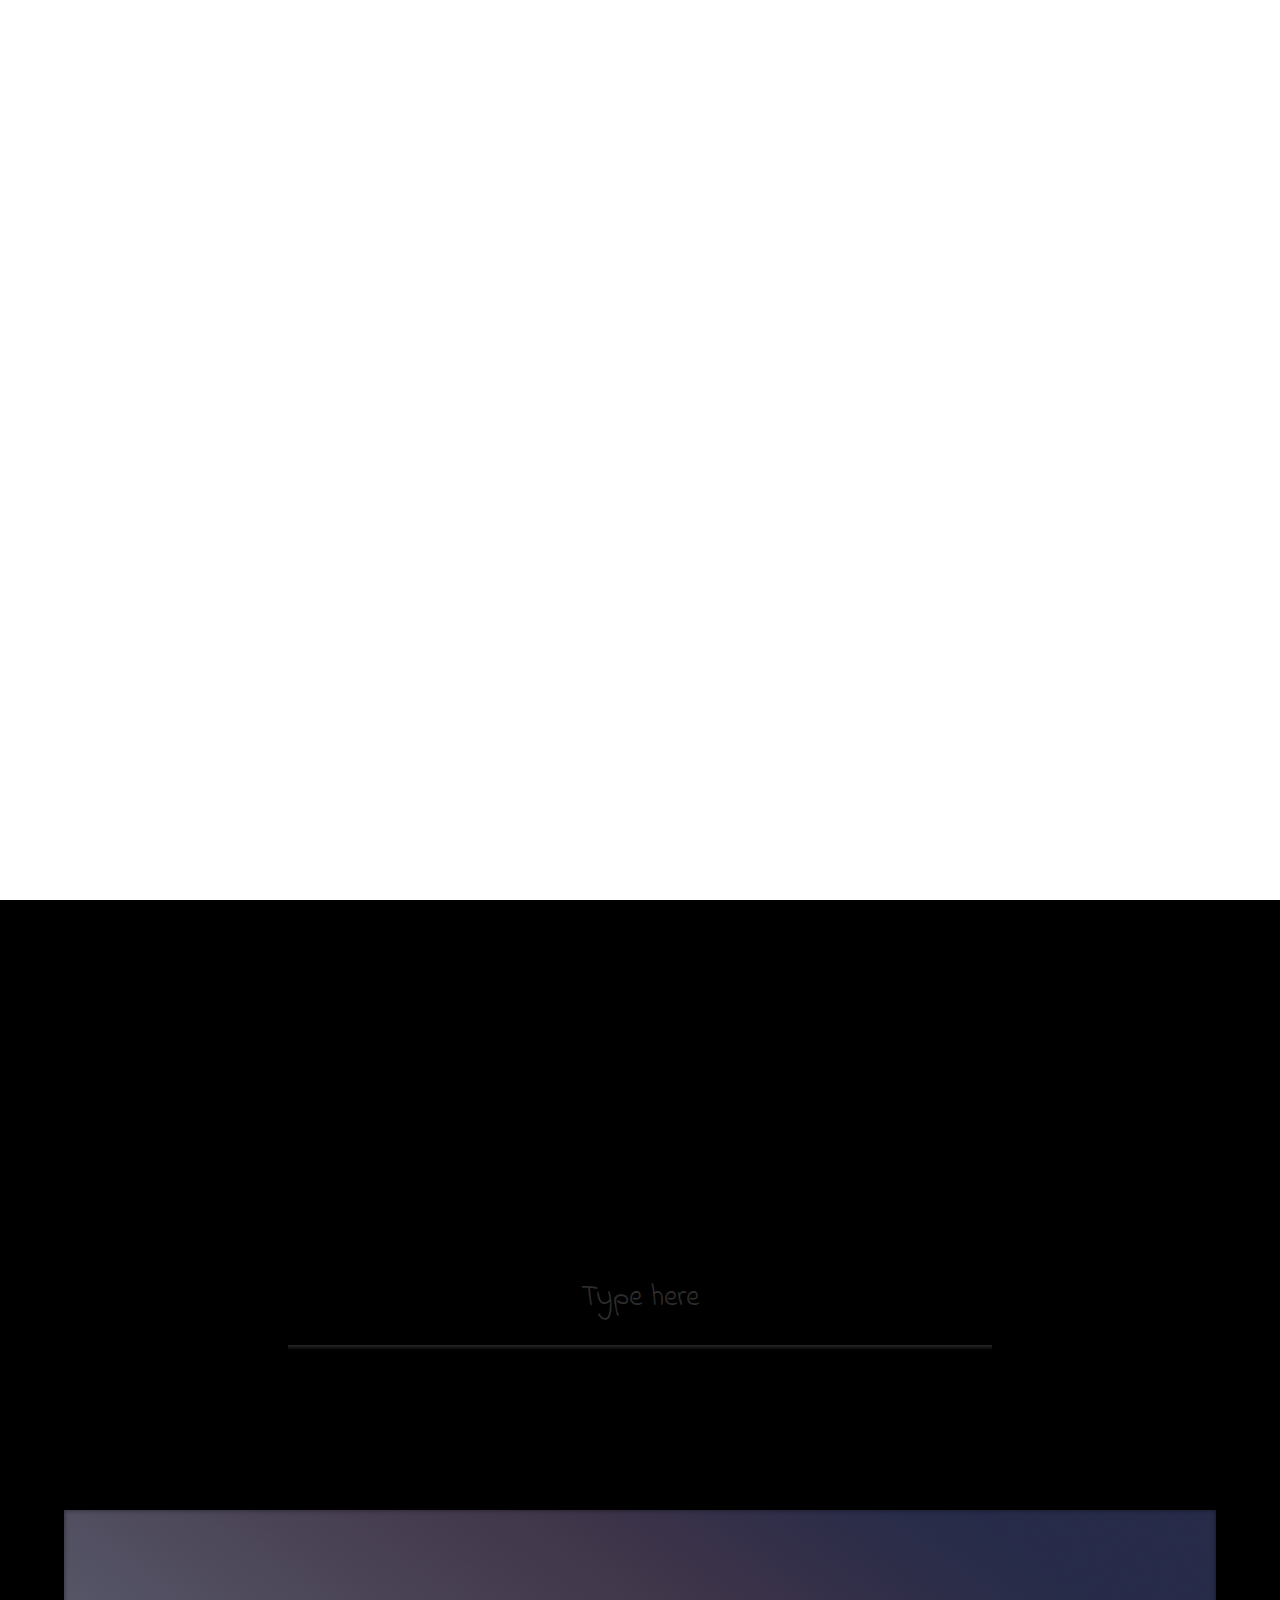
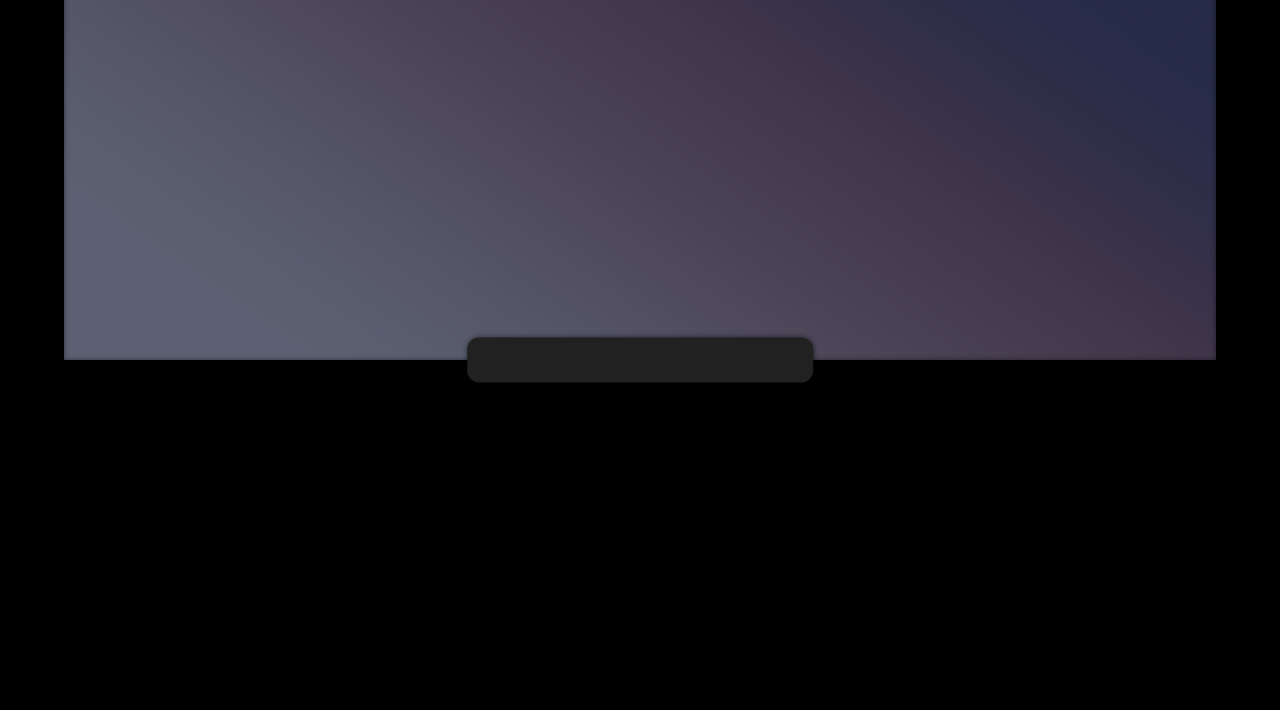
<file: gallery.html>
<!DOCTYPE html>

<html>
<head lang='en'>
    <meta charset="UTF-8">
    <meta name="viewport" content="width=device-width, initial-scale=1.0">
	<meta http-equiv="X-UA-Compatible" content="ie=edge">
	<title>WallOn</title>
    
    <!--Font-->
    <!-- Dancing Script -->
    <link rel="preconnect" href="https://fonts.googleapis.com">
    <link rel="preconnect" href="https://fonts.gstatic.com" crossorigin>
    <link href="https://fonts.googleapis.com/css2?family=Dancing+Script&display=swap" rel="stylesheet">
    
    <!-- Indie Fower -->
    <link rel="preconnect" href="https://fonts.googleapis.com">
    <link rel="preconnect" href="https://fonts.gstatic.com" crossorigin>
    <link href="https://fonts.googleapis.com/css2?family=Indie+Flower&display=swap" rel="stylesheet">
    
    <!--CSS-->
    <link rel="stylesheet" type="text/css" href="./Styles/stylesAll.css">
    <link rel="stylesheet" type="text/css" href="./Styles/styleGallery.css">
</head>

<body>
    <!-- Nav Bar Computer -->
    <header>
        <nav class="nav">
            <a href="./about.html" class="navLink">About</a>
            <a href="./index.html" class="navLink">Homepage</a>
        </nav>
    </header>


    <!-- White Background with Animation -->
    <div class="heroWallpaper">
        <div class="lineGallery"></div>
        <div class="lineGallery"></div>
        <div class="lineGallery"></div>
        <div class="lineGallery"></div>

        <div id="title">
            <p>Gallery.</p>
        </div>
    </div>

    
    <!-- Content after White Background -->
    <div class="heroContent">
        <!-- Search Input -->
        <div class="wrapper">
            <div class="searchInput">
                <input type="text" placeholder="Type here" onfocus="focusFunction()">

                <div class="autocompleteBox">
                </div>
            </div>
        </div>

        <!-- Image Appear when choosing someone from Search Input -->
        <div class="imageBoxGallery">
            <!-- Bottom Text Div "Made by Who" -->
            <div class="madeByWho">
                <p></p>
            </div>
        </div>
    </div>


    <!-- Cursor -->
    <div class="cursor"></div>

    
    <!-- Scripts -->
    <script type="text/javascript" src="./Scripts/suggestionsAppear.js"></script>
    <script type="text/javascript" src="./Scripts/javascript.js"></script>
</body>
</html>
</file>
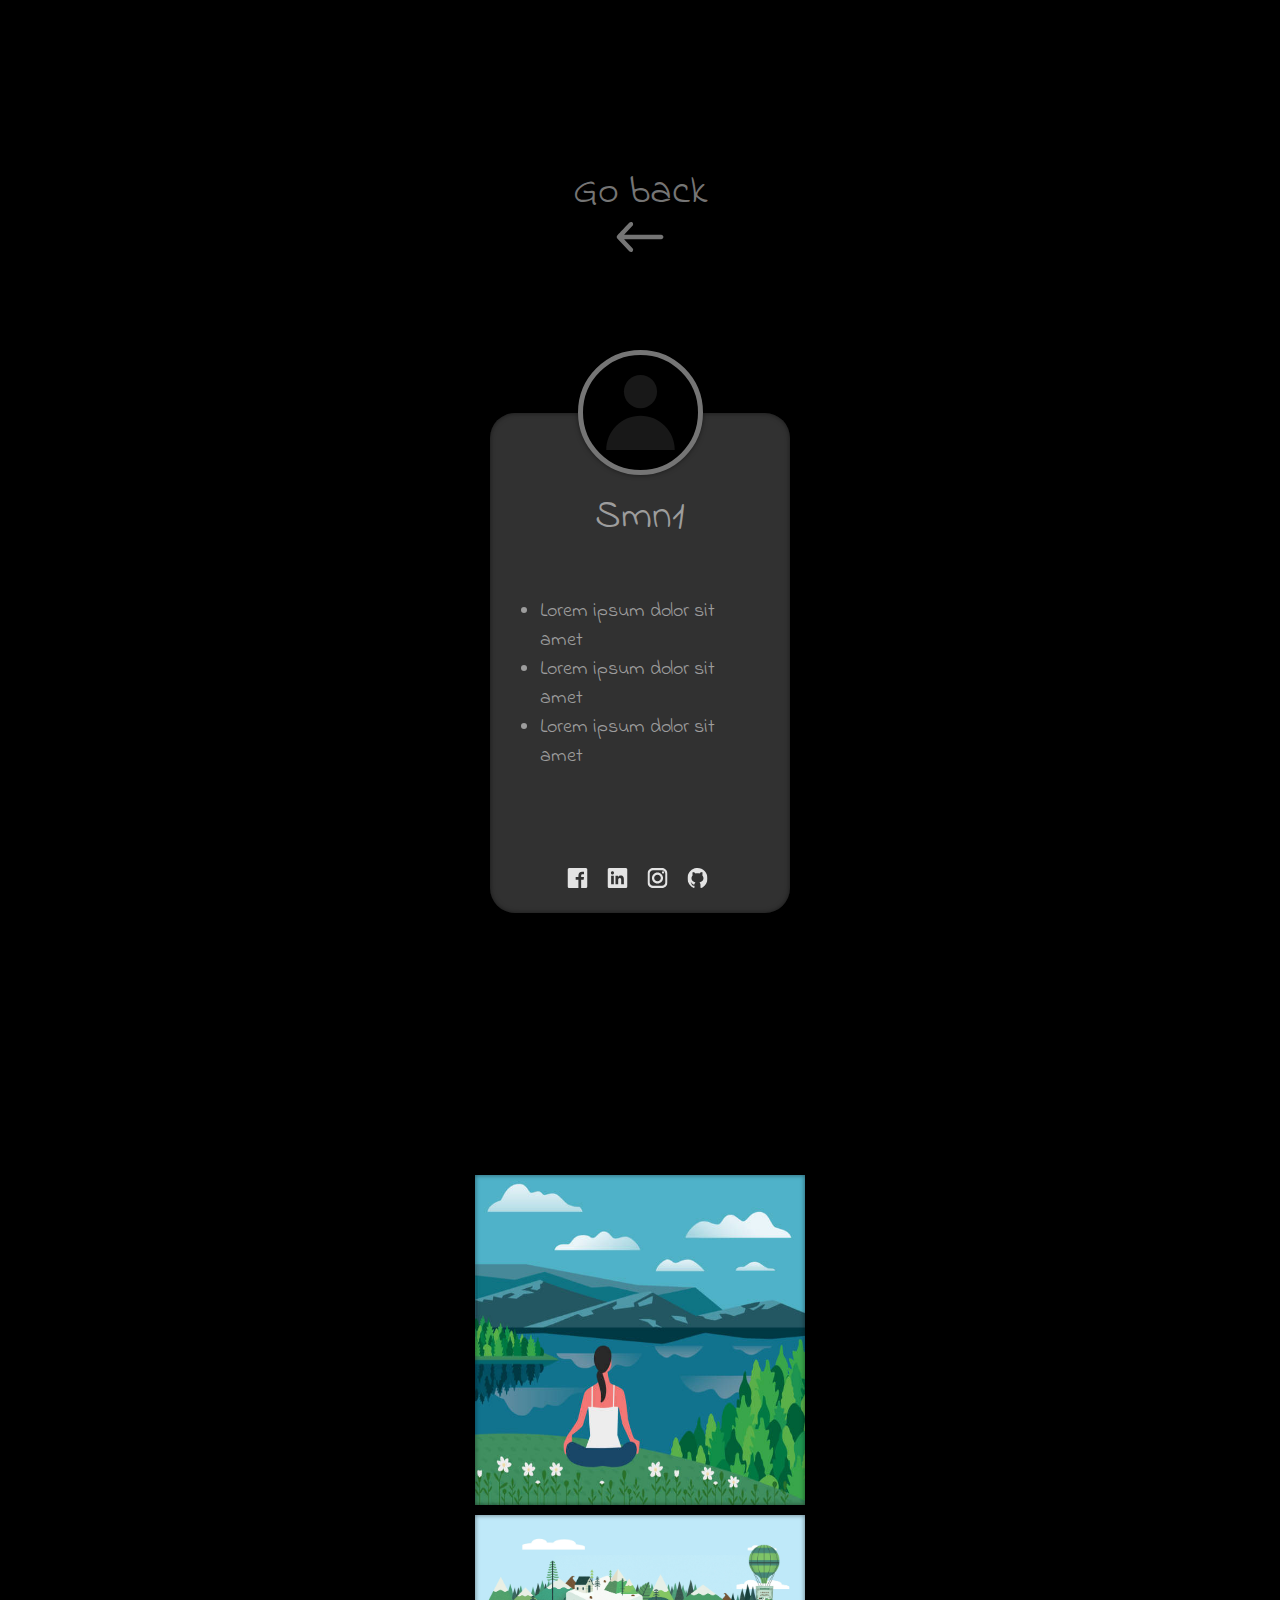
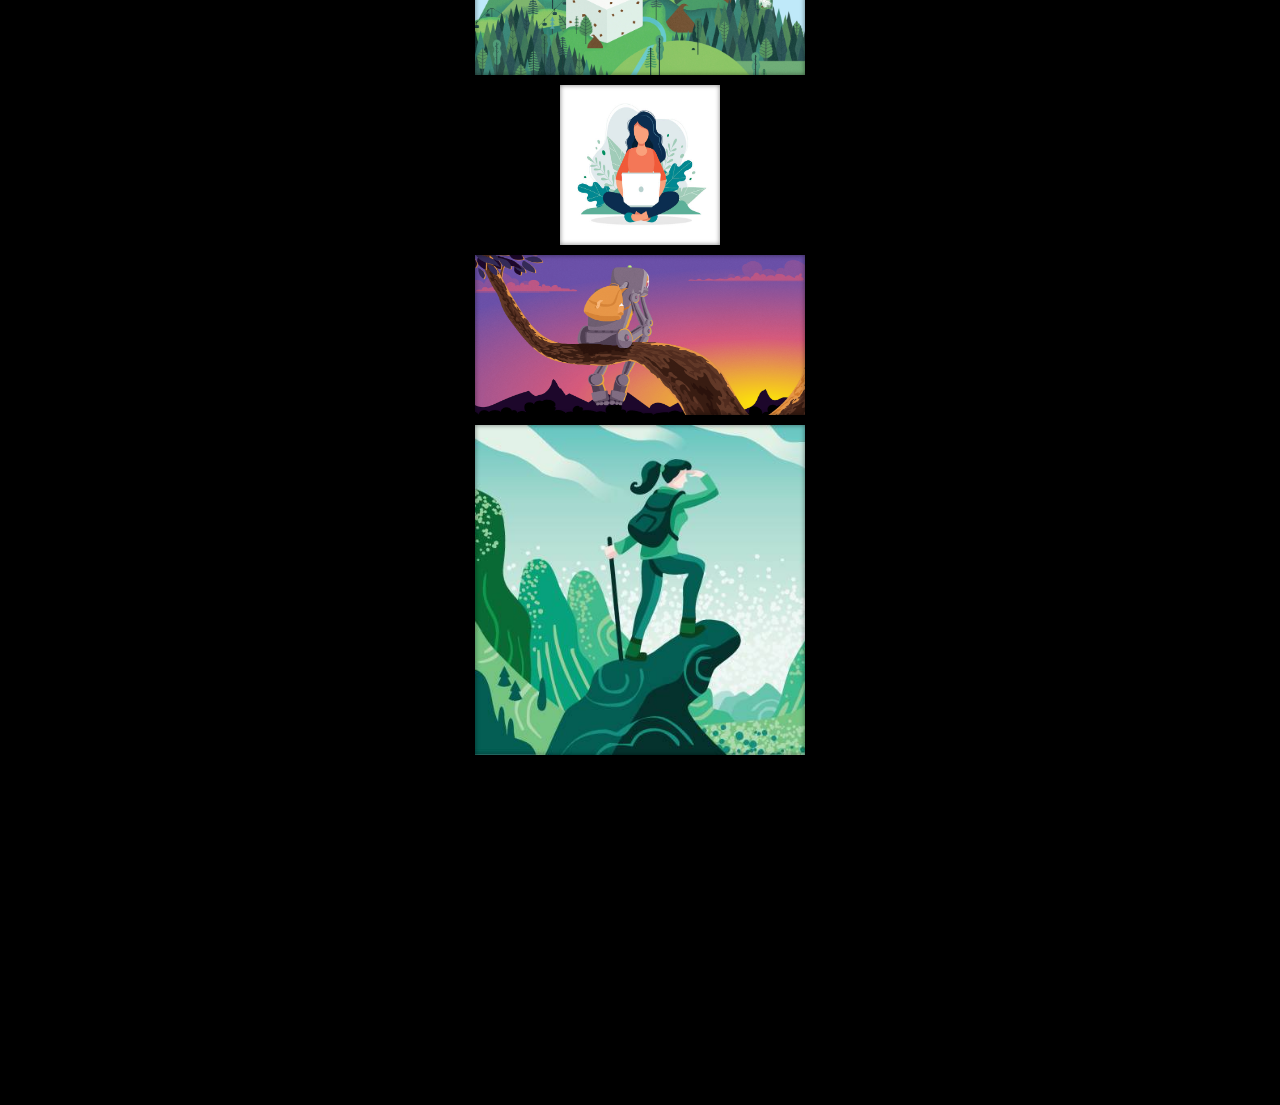
<file: GallerySmn/gallSmn1.html>
<!DOCTYPE html>

<html>
<head lang='en'>
    <meta charset="UTF-8">
    <meta name="viewport" content="width=device-width, initial-scale=1.0">
	<meta http-equiv="X-UA-Compatible" content="ie=edge">
	<title>WallOn</title>

    <!--Font-->
    <!-- Dancing Script -->
    <link rel="preconnect" href="https://fonts.googleapis.com">
    <link rel="preconnect" href="https://fonts.gstatic.com" crossorigin>
    <link href="https://fonts.googleapis.com/css2?family=Dancing+Script&display=swap" rel="stylesheet">

    <!-- Indie Fower -->
    <link rel="preconnect" href="https://fonts.googleapis.com">
    <link rel="preconnect" href="https://fonts.gstatic.com" crossorigin>
    <link href="https://fonts.googleapis.com/css2?family=Indie+Flower&display=swap" rel="stylesheet">

    <!--CSS-->
    <link rel="stylesheet" type="text/css" href="../Styles/stylesGallSmn.css">
</head>

<body>
    <!-- Image with Description -->
    <div class="photoAndTextWraper">
        <!-- Go Back Arrow -->
        <div class="goBackBox">
            <p>Go back</p>

            <svg id="arrowLeft" viewBox="0 0 351 225" fill="none" xmlns="http://www.w3.org/2000/svg">
                <path d="M0.699066 112.348C0.855316 116.352 2.50376 120.98 5.24986 123.899L94.8519 219.102C100.922 224.559 112.567 226.809 119.352 220.5C126.035 214.285 125.836 202.238 119.18 196L56.18 129.148H334.199C343.476 129.148 351 121.625 351 112.347C351 103.069 343.477 95.546 334.199 95.546H56.18L119.18 28.694C124.914 22.9518 125.973 10.475 119.352 4.19401C112.735 -2.09119 100.676 -0.0832872 94.8519 5.59631C89.0279 11.2759 5.24986 100.799 5.24986 100.799C2.18346 104.057 0.691266 107.881 0.699066 112.35V112.348Z"/>
            </svg>
        </div>

        <!-- Image div -->
        <div class="photoBox">
            <svg viewBox="0 0 481 527" fill="none" xmlns="http://www.w3.org/2000/svg">
                <circle cx="240.5" cy="116.5" r="116.5"/>
                <path d="M481 526.5C481 462.715 455.662 401.543 410.559 356.441C365.457 311.338 304.285 286 240.5 286C176.715 286 115.543 311.338 70.4408 356.441C25.3383 401.543 9.6312e-06 462.715 0 526.5L481 526.5Z"/>
            </svg>
        </div>

        <!-- Text with SVG div -->
        <div class="textWithLinksBox">
            <p>Smn1</p>
            <ul>
                <li>Lorem ipsum dolor sit amet</li>
                <li>Lorem ipsum dolor sit amet</li>
                <li>Lorem ipsum dolor sit amet</li>
            </ul>

            <div class="svgFlex">
                <svg viewBox="0 0 96 96" fill="none" xmlns="http://www.w3.org/2000/svg">
                    <path d="M87.2727 0H8.72727C3.90545 0 0 3.90545 0 8.72727V87.2727C0 92.0946 3.90545 96 8.72727 96H52.3636V56.7273H39.2727V43.6364H52.3636V36.6065C52.3636 23.2975 58.848 17.4545 69.9098 17.4545C75.2073 17.4545 78.0087 17.8473 79.3353 18.0262V30.5455H71.7905C67.0953 30.5455 65.4545 33.024 65.4545 38.0422V43.6364H79.2175L77.3498 56.7273H65.4545V96H87.2727C92.0946 96 96 92.0946 96 87.2727V8.72727C96 3.90545 92.0902 0 87.2727 0Z"/>
                </svg>

                <svg viewBox="0 0 96 96" fill="none" xmlns="http://www.w3.org/2000/svg">
                    <path d="M87.2727 0H8.72727C3.90545 0 0 3.90545 0 8.72727V87.2727C0 92.0946 3.90545 96 8.72727 96H87.2727C92.0946 96 96 92.0946 96 87.2727V8.72727C96 3.90545 92.0946 0 87.2727 0ZM30.3447 78.5455H17.472V37.1258H30.3447V78.5455ZM23.7775 31.2044C19.6276 31.2044 16.272 27.84 16.272 23.6989C16.272 19.5578 19.632 16.1978 23.7775 16.1978C27.9142 16.1978 31.2785 19.5622 31.2785 23.6989C31.2785 27.84 27.9142 31.2044 23.7775 31.2044ZM78.5629 78.5455H65.6989V58.4029C65.6989 53.5985 65.6116 47.4196 59.0095 47.4196C52.3113 47.4196 51.2815 52.6516 51.2815 58.0538V78.5455H38.4175V37.1258H50.7665V42.7855H50.9411C52.6604 39.5302 56.8582 36.096 63.12 36.096C76.1542 36.096 78.5629 44.6749 78.5629 55.8284V78.5455Z"/>
                </svg>

                <svg viewBox="0 0 96 96" fill="none" xmlns="http://www.w3.org/2000/svg">
                    <path d="M26.6667 0C11.9627 0 0 11.9627 0 26.6667V69.3333C0 84.0373 11.9627 96 26.6667 96H69.3333C84.0373 96 96 84.0373 96 69.3333V26.6667C96 11.9627 84.0373 0 69.3333 0H26.6667ZM26.6667 10.6667H69.3333C78.1547 10.6667 85.3333 17.8453 85.3333 26.6667V69.3333C85.3333 78.1547 78.1547 85.3333 69.3333 85.3333H26.6667C17.8453 85.3333 10.6667 78.1547 10.6667 69.3333V26.6667C10.6667 17.8453 17.8453 10.6667 26.6667 10.6667ZM74.6667 16C73.2522 16 71.8956 16.5619 70.8954 17.5621C69.8952 18.5623 69.3333 19.9188 69.3333 21.3333C69.3333 22.7478 69.8952 24.1044 70.8954 25.1046C71.8956 26.1048 73.2522 26.6667 74.6667 26.6667C76.0812 26.6667 77.4377 26.1048 78.4379 25.1046C79.4381 24.1044 80 22.7478 80 21.3333C80 19.9188 79.4381 18.5623 78.4379 17.5621C77.4377 16.5619 76.0812 16 74.6667 16ZM48 21.3333C33.296 21.3333 21.3333 33.296 21.3333 48C21.3333 62.704 33.296 74.6667 48 74.6667C62.704 74.6667 74.6667 62.704 74.6667 48C74.6667 33.296 62.704 21.3333 48 21.3333ZM48 32C56.8213 32 64 39.1787 64 48C64 56.8213 56.8213 64 48 64C39.1787 64 32 56.8213 32 48C32 39.1787 39.1787 32 48 32Z"/>
                </svg>

                <svg viewBox="0 0 96 96" fill="none" xmlns="http://www.w3.org/2000/svg">
                    <path d="M42.6118 0.342706C20.487 2.81836 2.69096 21.1382 0.286092 43.4191C-2.11878 66.6902 10.8675 87.4857 30.5875 95.4077C32.0304 95.9029 33.4733 94.9126 33.4733 92.9321V85.01C33.4733 85.01 31.5494 85.5051 29.1446 85.5051C22.4109 85.5051 19.5251 79.5636 19.0441 76.0977C18.5631 74.1171 17.6012 72.6318 16.1582 71.1464C14.7153 70.6512 14.2343 70.6512 14.2343 70.1561C14.2343 69.1658 15.6773 69.1658 16.1582 69.1658C19.0441 69.1658 21.449 72.6318 22.4109 74.1171C24.8158 78.0782 27.7016 79.0684 29.1446 79.0684C31.0685 79.0684 32.5114 78.5733 33.4733 78.0782C33.9543 74.6123 35.3972 71.1464 38.2831 69.1658C27.2207 66.6902 19.0441 60.2535 19.0441 49.3606C19.0441 43.9142 21.449 38.4678 24.8158 34.5067C24.3348 33.5164 23.8538 31.0408 23.8538 27.5749C23.8538 25.5944 23.8538 22.6236 25.2968 19.6528C25.2968 19.6528 32.0304 19.6528 38.764 26.0895C41.1689 25.0992 44.5357 24.6041 47.9026 24.6041C51.2694 24.6041 54.6362 25.0992 57.522 26.0895C63.7747 19.6528 70.9893 19.6528 70.9893 19.6528C71.9513 22.6236 71.9513 25.5944 71.9513 27.5749C71.9513 31.5359 71.4703 33.5164 70.9893 34.5067C74.3561 38.4678 76.761 43.4191 76.761 49.3606C76.761 60.2535 68.5845 66.6902 57.522 69.1658C60.4079 71.6415 62.3318 76.0977 62.3318 80.5538V93.4272C62.3318 94.9126 63.7747 96.398 65.6986 95.9029C83.4947 88.4759 96 70.6512 96 49.8558C96 20.1479 71.4703 -3.12321 42.6118 0.342706Z"/>
                </svg>
            </div>
        </div>
    </div>


    <!-- Projects of Someone -->
    <div class="gridProjects">
        <div class="largeImage"></div>
        <div class="longImage"></div>
        <div class="squareImage"></div>
        <div class="largeImage"></div>
        <div class="longImage"></div>
    </div>


    <!-- Cursor -->
    <div class="cursor" id="cursorId"></div>


    <!-- Scripts -->
    <script type="text/javascript" src="../Scripts/gallerySmn.js"></script>
</body>
</html>
</file>
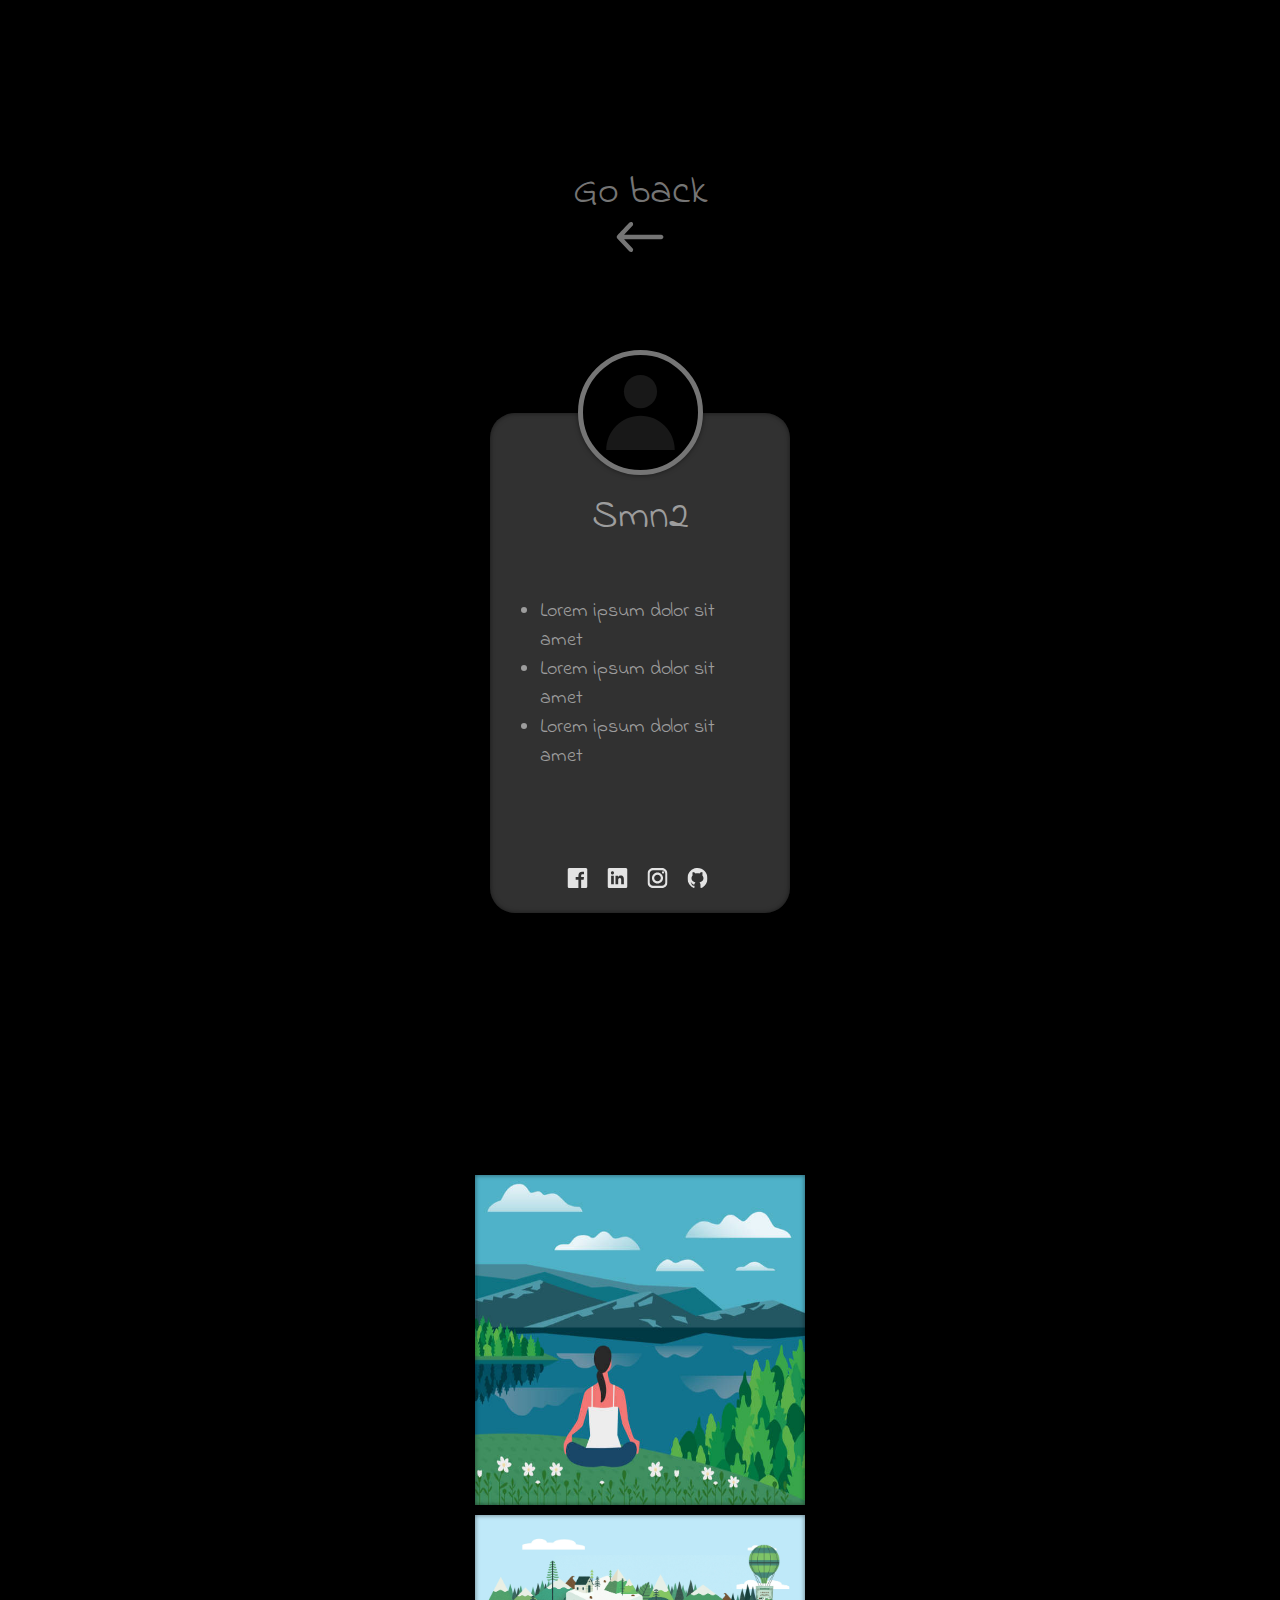
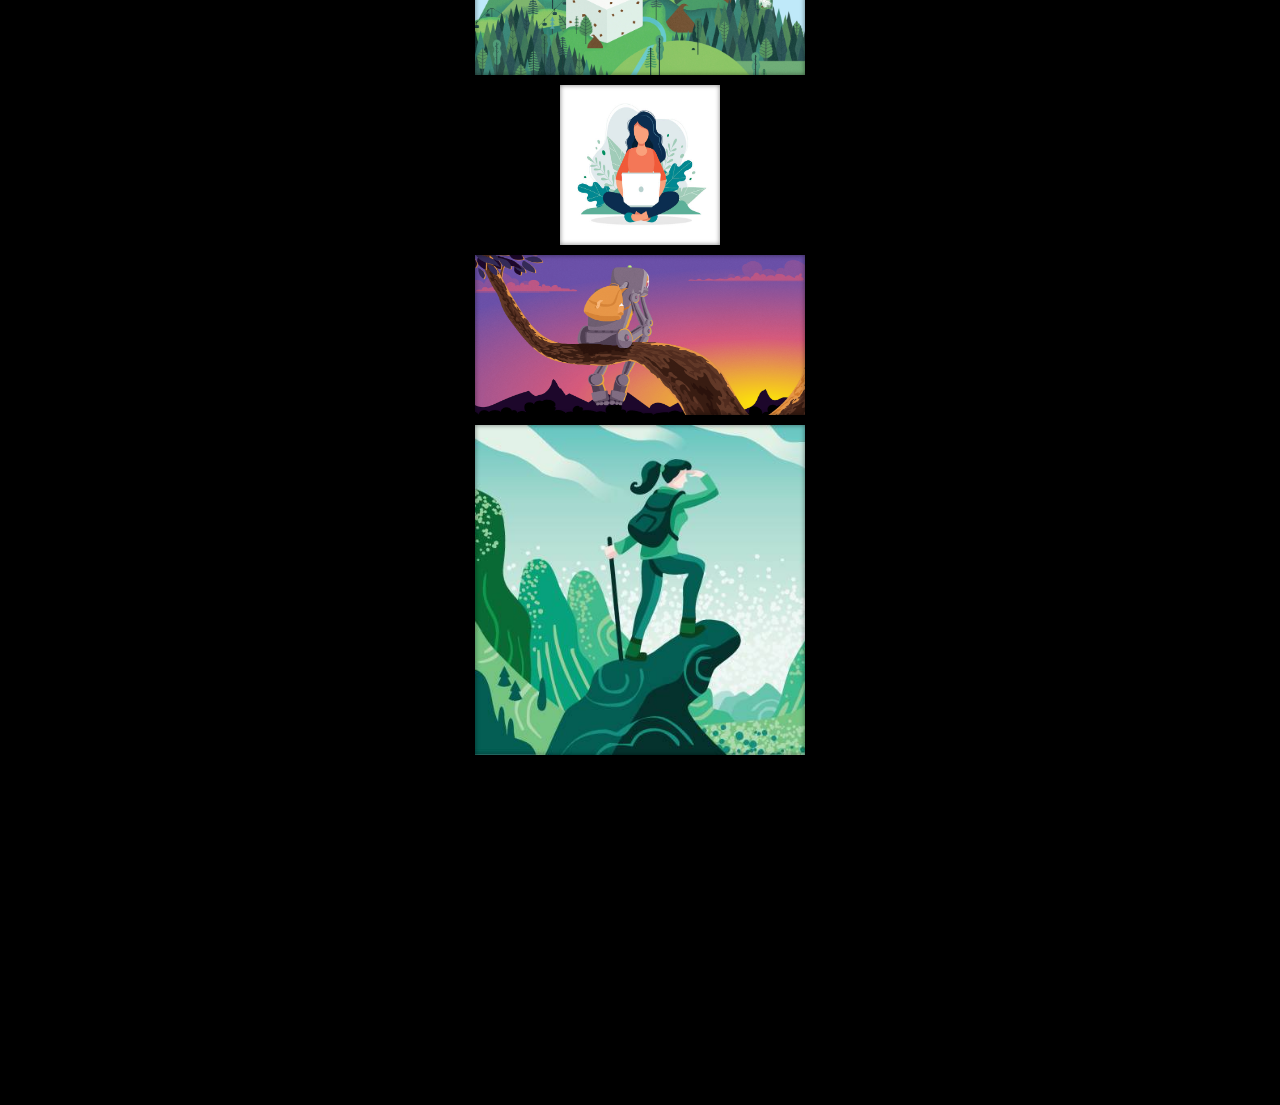
<file: GallerySmn/gallSmn2.html>
<!DOCTYPE html>

<html>
<head lang='en'>
    <meta charset="UTF-8">
    <meta name="viewport" content="width=device-width, initial-scale=1.0">
	<meta http-equiv="X-UA-Compatible" content="ie=edge">
	<title>WallOn</title>
    
    <!--Font-->
    <!-- Dancing Script -->
    <link rel="preconnect" href="https://fonts.googleapis.com">
    <link rel="preconnect" href="https://fonts.gstatic.com" crossorigin>
    <link href="https://fonts.googleapis.com/css2?family=Dancing+Script&display=swap" rel="stylesheet">

    <!-- Indie Fower -->
    <link rel="preconnect" href="https://fonts.googleapis.com">
    <link rel="preconnect" href="https://fonts.gstatic.com" crossorigin>
    <link href="https://fonts.googleapis.com/css2?family=Indie+Flower&display=swap" rel="stylesheet">
    
    <!--CSS-->
    <link rel="stylesheet" type="text/css" href="../Styles/stylesGallSmn.css">
</head>

<body>
    <!-- Image with Description -->
    <div class="photoAndTextWraper">
        <!-- Go Back Arrow -->
        <div class="goBackBox">
            <p>Go back</p>

            <svg id="arrowLeft" viewBox="0 0 351 225" fill="none" xmlns="http://www.w3.org/2000/svg">
                <path d="M0.699066 112.348C0.855316 116.352 2.50376 120.98 5.24986 123.899L94.8519 219.102C100.922 224.559 112.567 226.809 119.352 220.5C126.035 214.285 125.836 202.238 119.18 196L56.18 129.148H334.199C343.476 129.148 351 121.625 351 112.347C351 103.069 343.477 95.546 334.199 95.546H56.18L119.18 28.694C124.914 22.9518 125.973 10.475 119.352 4.19401C112.735 -2.09119 100.676 -0.0832872 94.8519 5.59631C89.0279 11.2759 5.24986 100.799 5.24986 100.799C2.18346 104.057 0.691266 107.881 0.699066 112.35V112.348Z"/>
            </svg>
        </div>

        <!-- Image div -->
        <div class="photoBox">
            <svg viewBox="0 0 481 527" fill="none" xmlns="http://www.w3.org/2000/svg">
                <circle cx="240.5" cy="116.5" r="116.5"/>
                <path d="M481 526.5C481 462.715 455.662 401.543 410.559 356.441C365.457 311.338 304.285 286 240.5 286C176.715 286 115.543 311.338 70.4408 356.441C25.3383 401.543 9.6312e-06 462.715 0 526.5L481 526.5Z"/>
            </svg>
        </div>
    
        <!-- Text with SVG div -->
        <div class="textWithLinksBox">
            <p>Smn2</p>
            <ul>
                <li>Lorem ipsum dolor sit amet</li>
                <li>Lorem ipsum dolor sit amet</li>
                <li>Lorem ipsum dolor sit amet</li>
            </ul>
    
            <div class="svgFlex">
                <svg viewBox="0 0 96 96" fill="none" xmlns="http://www.w3.org/2000/svg">
                    <path d="M87.2727 0H8.72727C3.90545 0 0 3.90545 0 8.72727V87.2727C0 92.0946 3.90545 96 8.72727 96H52.3636V56.7273H39.2727V43.6364H52.3636V36.6065C52.3636 23.2975 58.848 17.4545 69.9098 17.4545C75.2073 17.4545 78.0087 17.8473 79.3353 18.0262V30.5455H71.7905C67.0953 30.5455 65.4545 33.024 65.4545 38.0422V43.6364H79.2175L77.3498 56.7273H65.4545V96H87.2727C92.0946 96 96 92.0946 96 87.2727V8.72727C96 3.90545 92.0902 0 87.2727 0Z"/>
                </svg>

                <svg viewBox="0 0 96 96" fill="none" xmlns="http://www.w3.org/2000/svg">
                    <path d="M87.2727 0H8.72727C3.90545 0 0 3.90545 0 8.72727V87.2727C0 92.0946 3.90545 96 8.72727 96H87.2727C92.0946 96 96 92.0946 96 87.2727V8.72727C96 3.90545 92.0946 0 87.2727 0ZM30.3447 78.5455H17.472V37.1258H30.3447V78.5455ZM23.7775 31.2044C19.6276 31.2044 16.272 27.84 16.272 23.6989C16.272 19.5578 19.632 16.1978 23.7775 16.1978C27.9142 16.1978 31.2785 19.5622 31.2785 23.6989C31.2785 27.84 27.9142 31.2044 23.7775 31.2044ZM78.5629 78.5455H65.6989V58.4029C65.6989 53.5985 65.6116 47.4196 59.0095 47.4196C52.3113 47.4196 51.2815 52.6516 51.2815 58.0538V78.5455H38.4175V37.1258H50.7665V42.7855H50.9411C52.6604 39.5302 56.8582 36.096 63.12 36.096C76.1542 36.096 78.5629 44.6749 78.5629 55.8284V78.5455Z"/>
                </svg>

                <svg viewBox="0 0 96 96" fill="none" xmlns="http://www.w3.org/2000/svg">
                    <path d="M26.6667 0C11.9627 0 0 11.9627 0 26.6667V69.3333C0 84.0373 11.9627 96 26.6667 96H69.3333C84.0373 96 96 84.0373 96 69.3333V26.6667C96 11.9627 84.0373 0 69.3333 0H26.6667ZM26.6667 10.6667H69.3333C78.1547 10.6667 85.3333 17.8453 85.3333 26.6667V69.3333C85.3333 78.1547 78.1547 85.3333 69.3333 85.3333H26.6667C17.8453 85.3333 10.6667 78.1547 10.6667 69.3333V26.6667C10.6667 17.8453 17.8453 10.6667 26.6667 10.6667ZM74.6667 16C73.2522 16 71.8956 16.5619 70.8954 17.5621C69.8952 18.5623 69.3333 19.9188 69.3333 21.3333C69.3333 22.7478 69.8952 24.1044 70.8954 25.1046C71.8956 26.1048 73.2522 26.6667 74.6667 26.6667C76.0812 26.6667 77.4377 26.1048 78.4379 25.1046C79.4381 24.1044 80 22.7478 80 21.3333C80 19.9188 79.4381 18.5623 78.4379 17.5621C77.4377 16.5619 76.0812 16 74.6667 16ZM48 21.3333C33.296 21.3333 21.3333 33.296 21.3333 48C21.3333 62.704 33.296 74.6667 48 74.6667C62.704 74.6667 74.6667 62.704 74.6667 48C74.6667 33.296 62.704 21.3333 48 21.3333ZM48 32C56.8213 32 64 39.1787 64 48C64 56.8213 56.8213 64 48 64C39.1787 64 32 56.8213 32 48C32 39.1787 39.1787 32 48 32Z"/>
                </svg>

                <svg viewBox="0 0 96 96" fill="none" xmlns="http://www.w3.org/2000/svg">
                    <path d="M42.6118 0.342706C20.487 2.81836 2.69096 21.1382 0.286092 43.4191C-2.11878 66.6902 10.8675 87.4857 30.5875 95.4077C32.0304 95.9029 33.4733 94.9126 33.4733 92.9321V85.01C33.4733 85.01 31.5494 85.5051 29.1446 85.5051C22.4109 85.5051 19.5251 79.5636 19.0441 76.0977C18.5631 74.1171 17.6012 72.6318 16.1582 71.1464C14.7153 70.6512 14.2343 70.6512 14.2343 70.1561C14.2343 69.1658 15.6773 69.1658 16.1582 69.1658C19.0441 69.1658 21.449 72.6318 22.4109 74.1171C24.8158 78.0782 27.7016 79.0684 29.1446 79.0684C31.0685 79.0684 32.5114 78.5733 33.4733 78.0782C33.9543 74.6123 35.3972 71.1464 38.2831 69.1658C27.2207 66.6902 19.0441 60.2535 19.0441 49.3606C19.0441 43.9142 21.449 38.4678 24.8158 34.5067C24.3348 33.5164 23.8538 31.0408 23.8538 27.5749C23.8538 25.5944 23.8538 22.6236 25.2968 19.6528C25.2968 19.6528 32.0304 19.6528 38.764 26.0895C41.1689 25.0992 44.5357 24.6041 47.9026 24.6041C51.2694 24.6041 54.6362 25.0992 57.522 26.0895C63.7747 19.6528 70.9893 19.6528 70.9893 19.6528C71.9513 22.6236 71.9513 25.5944 71.9513 27.5749C71.9513 31.5359 71.4703 33.5164 70.9893 34.5067C74.3561 38.4678 76.761 43.4191 76.761 49.3606C76.761 60.2535 68.5845 66.6902 57.522 69.1658C60.4079 71.6415 62.3318 76.0977 62.3318 80.5538V93.4272C62.3318 94.9126 63.7747 96.398 65.6986 95.9029C83.4947 88.4759 96 70.6512 96 49.8558C96 20.1479 71.4703 -3.12321 42.6118 0.342706Z"/>
                </svg>
            </div>
        </div>
    </div>

    
    <!-- Projects of Someone -->
    <div class="gridProjects">
        <div class="largeImage"></div>
        <div class="longImage"></div>
        <div class="squareImage"></div>
        <div class="largeImage"></div>
        <div class="longImage"></div>
    </div>


    <!-- Cursor -->
    <div class="cursor" id="cursorId"></div>


    <!-- Scripts -->
    <script type="text/javascript" src="../Scripts/gallerySmn.js"></script>
</body>
</html>
</file>
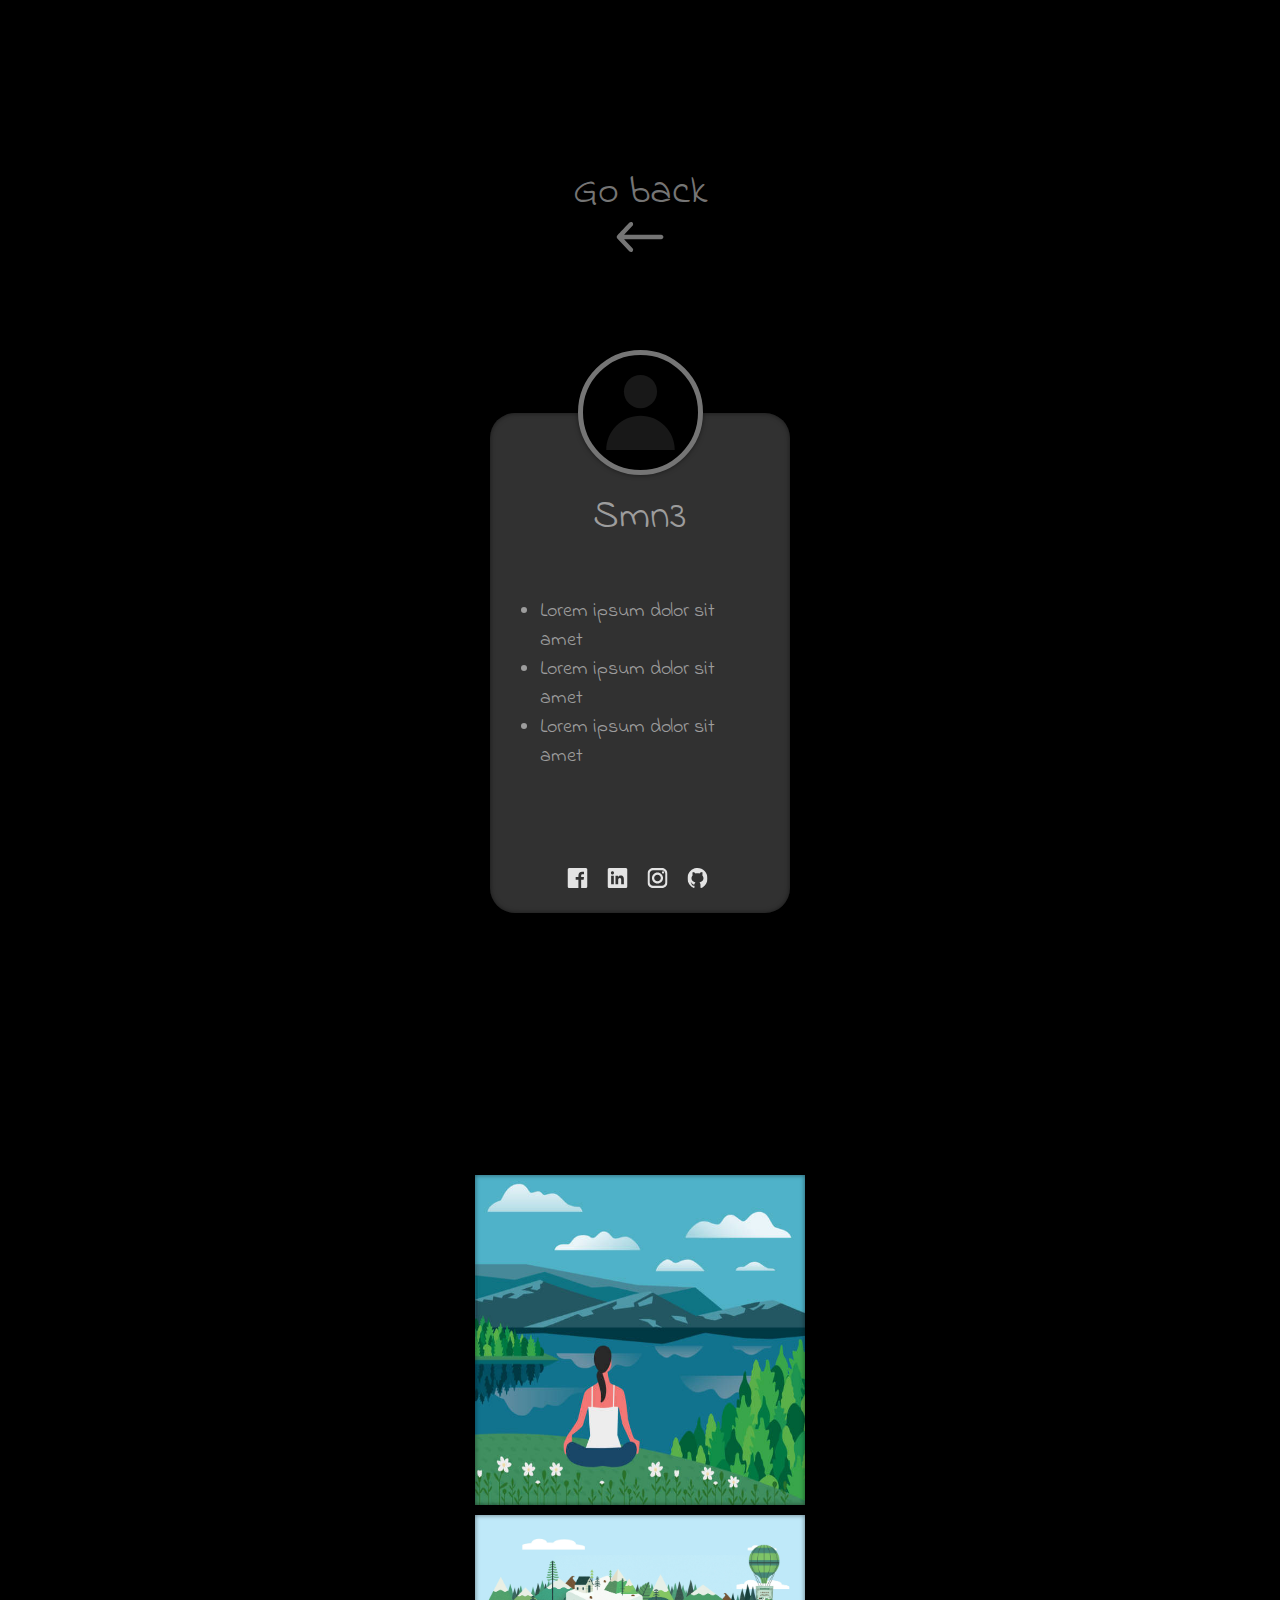
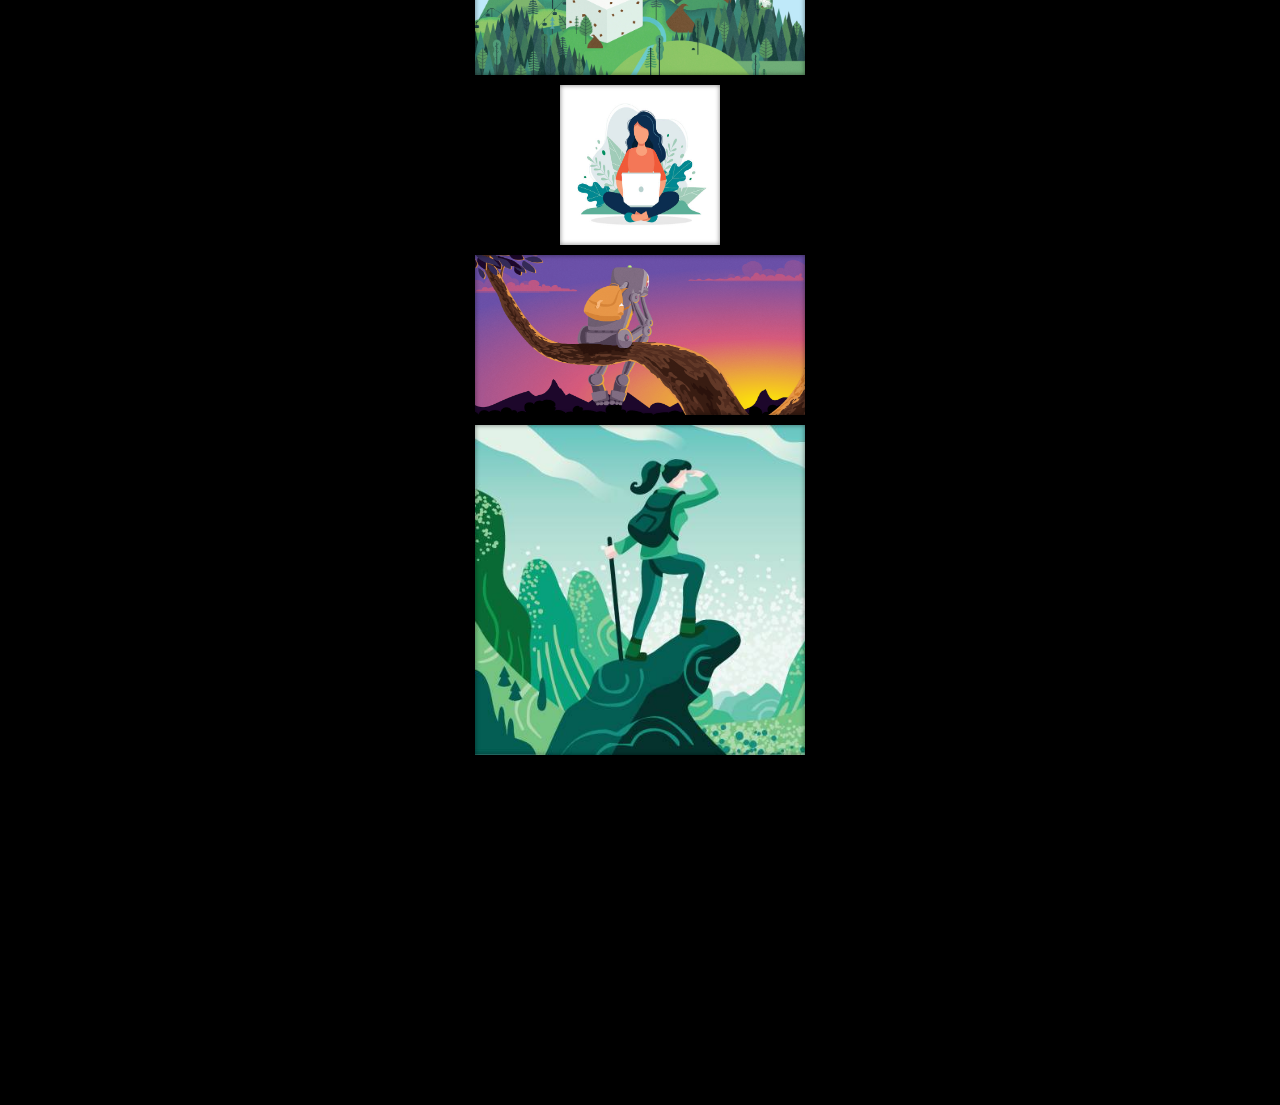
<file: GallerySmn/gallSmn3.html>
<!DOCTYPE html>

<html>
<head lang='en'>
    <meta charset="UTF-8">
    <meta name="viewport" content="width=device-width, initial-scale=1.0">
	<meta http-equiv="X-UA-Compatible" content="ie=edge">
	<title>WallOn</title>
    
    <!--Font-->
    <!-- Dancing Script -->
    <link rel="preconnect" href="https://fonts.googleapis.com">
    <link rel="preconnect" href="https://fonts.gstatic.com" crossorigin>
    <link href="https://fonts.googleapis.com/css2?family=Dancing+Script&display=swap" rel="stylesheet">

    <!-- Indie Fower -->
    <link rel="preconnect" href="https://fonts.googleapis.com">
    <link rel="preconnect" href="https://fonts.gstatic.com" crossorigin>
    <link href="https://fonts.googleapis.com/css2?family=Indie+Flower&display=swap" rel="stylesheet">
    
    <!--CSS-->
    <link rel="stylesheet" type="text/css" href="../Styles/stylesGallSmn.css">
</head>

<body>
    <!-- Image with Description -->
    <div class="photoAndTextWraper">
        <!-- Go Back Arrow -->
        <div class="goBackBox">
            <p>Go back</p>

            <svg id="arrowLeft" viewBox="0 0 351 225" fill="none" xmlns="http://www.w3.org/2000/svg">
                <path d="M0.699066 112.348C0.855316 116.352 2.50376 120.98 5.24986 123.899L94.8519 219.102C100.922 224.559 112.567 226.809 119.352 220.5C126.035 214.285 125.836 202.238 119.18 196L56.18 129.148H334.199C343.476 129.148 351 121.625 351 112.347C351 103.069 343.477 95.546 334.199 95.546H56.18L119.18 28.694C124.914 22.9518 125.973 10.475 119.352 4.19401C112.735 -2.09119 100.676 -0.0832872 94.8519 5.59631C89.0279 11.2759 5.24986 100.799 5.24986 100.799C2.18346 104.057 0.691266 107.881 0.699066 112.35V112.348Z"/>
            </svg>
        </div>

        <!-- Image div -->
        <div class="photoBox">
            <svg viewBox="0 0 481 527" fill="none" xmlns="http://www.w3.org/2000/svg">
                <circle cx="240.5" cy="116.5" r="116.5"/>
                <path d="M481 526.5C481 462.715 455.662 401.543 410.559 356.441C365.457 311.338 304.285 286 240.5 286C176.715 286 115.543 311.338 70.4408 356.441C25.3383 401.543 9.6312e-06 462.715 0 526.5L481 526.5Z"/>
            </svg>
        </div>
    
        <!-- Text with SVG div -->
        <div class="textWithLinksBox">
            <p>Smn3</p>
            <ul>
                <li>Lorem ipsum dolor sit amet</li>
                <li>Lorem ipsum dolor sit amet</li>
                <li>Lorem ipsum dolor sit amet</li>
            </ul>
    
            <div class="svgFlex">
                <svg viewBox="0 0 96 96" fill="none" xmlns="http://www.w3.org/2000/svg">
                    <path d="M87.2727 0H8.72727C3.90545 0 0 3.90545 0 8.72727V87.2727C0 92.0946 3.90545 96 8.72727 96H52.3636V56.7273H39.2727V43.6364H52.3636V36.6065C52.3636 23.2975 58.848 17.4545 69.9098 17.4545C75.2073 17.4545 78.0087 17.8473 79.3353 18.0262V30.5455H71.7905C67.0953 30.5455 65.4545 33.024 65.4545 38.0422V43.6364H79.2175L77.3498 56.7273H65.4545V96H87.2727C92.0946 96 96 92.0946 96 87.2727V8.72727C96 3.90545 92.0902 0 87.2727 0Z"/>
                </svg>

                <svg viewBox="0 0 96 96" fill="none" xmlns="http://www.w3.org/2000/svg">
                    <path d="M87.2727 0H8.72727C3.90545 0 0 3.90545 0 8.72727V87.2727C0 92.0946 3.90545 96 8.72727 96H87.2727C92.0946 96 96 92.0946 96 87.2727V8.72727C96 3.90545 92.0946 0 87.2727 0ZM30.3447 78.5455H17.472V37.1258H30.3447V78.5455ZM23.7775 31.2044C19.6276 31.2044 16.272 27.84 16.272 23.6989C16.272 19.5578 19.632 16.1978 23.7775 16.1978C27.9142 16.1978 31.2785 19.5622 31.2785 23.6989C31.2785 27.84 27.9142 31.2044 23.7775 31.2044ZM78.5629 78.5455H65.6989V58.4029C65.6989 53.5985 65.6116 47.4196 59.0095 47.4196C52.3113 47.4196 51.2815 52.6516 51.2815 58.0538V78.5455H38.4175V37.1258H50.7665V42.7855H50.9411C52.6604 39.5302 56.8582 36.096 63.12 36.096C76.1542 36.096 78.5629 44.6749 78.5629 55.8284V78.5455Z"/>
                </svg>

                <svg viewBox="0 0 96 96" fill="none" xmlns="http://www.w3.org/2000/svg">
                    <path d="M26.6667 0C11.9627 0 0 11.9627 0 26.6667V69.3333C0 84.0373 11.9627 96 26.6667 96H69.3333C84.0373 96 96 84.0373 96 69.3333V26.6667C96 11.9627 84.0373 0 69.3333 0H26.6667ZM26.6667 10.6667H69.3333C78.1547 10.6667 85.3333 17.8453 85.3333 26.6667V69.3333C85.3333 78.1547 78.1547 85.3333 69.3333 85.3333H26.6667C17.8453 85.3333 10.6667 78.1547 10.6667 69.3333V26.6667C10.6667 17.8453 17.8453 10.6667 26.6667 10.6667ZM74.6667 16C73.2522 16 71.8956 16.5619 70.8954 17.5621C69.8952 18.5623 69.3333 19.9188 69.3333 21.3333C69.3333 22.7478 69.8952 24.1044 70.8954 25.1046C71.8956 26.1048 73.2522 26.6667 74.6667 26.6667C76.0812 26.6667 77.4377 26.1048 78.4379 25.1046C79.4381 24.1044 80 22.7478 80 21.3333C80 19.9188 79.4381 18.5623 78.4379 17.5621C77.4377 16.5619 76.0812 16 74.6667 16ZM48 21.3333C33.296 21.3333 21.3333 33.296 21.3333 48C21.3333 62.704 33.296 74.6667 48 74.6667C62.704 74.6667 74.6667 62.704 74.6667 48C74.6667 33.296 62.704 21.3333 48 21.3333ZM48 32C56.8213 32 64 39.1787 64 48C64 56.8213 56.8213 64 48 64C39.1787 64 32 56.8213 32 48C32 39.1787 39.1787 32 48 32Z"/>
                </svg>

                <svg viewBox="0 0 96 96" fill="none" xmlns="http://www.w3.org/2000/svg">
                    <path d="M42.6118 0.342706C20.487 2.81836 2.69096 21.1382 0.286092 43.4191C-2.11878 66.6902 10.8675 87.4857 30.5875 95.4077C32.0304 95.9029 33.4733 94.9126 33.4733 92.9321V85.01C33.4733 85.01 31.5494 85.5051 29.1446 85.5051C22.4109 85.5051 19.5251 79.5636 19.0441 76.0977C18.5631 74.1171 17.6012 72.6318 16.1582 71.1464C14.7153 70.6512 14.2343 70.6512 14.2343 70.1561C14.2343 69.1658 15.6773 69.1658 16.1582 69.1658C19.0441 69.1658 21.449 72.6318 22.4109 74.1171C24.8158 78.0782 27.7016 79.0684 29.1446 79.0684C31.0685 79.0684 32.5114 78.5733 33.4733 78.0782C33.9543 74.6123 35.3972 71.1464 38.2831 69.1658C27.2207 66.6902 19.0441 60.2535 19.0441 49.3606C19.0441 43.9142 21.449 38.4678 24.8158 34.5067C24.3348 33.5164 23.8538 31.0408 23.8538 27.5749C23.8538 25.5944 23.8538 22.6236 25.2968 19.6528C25.2968 19.6528 32.0304 19.6528 38.764 26.0895C41.1689 25.0992 44.5357 24.6041 47.9026 24.6041C51.2694 24.6041 54.6362 25.0992 57.522 26.0895C63.7747 19.6528 70.9893 19.6528 70.9893 19.6528C71.9513 22.6236 71.9513 25.5944 71.9513 27.5749C71.9513 31.5359 71.4703 33.5164 70.9893 34.5067C74.3561 38.4678 76.761 43.4191 76.761 49.3606C76.761 60.2535 68.5845 66.6902 57.522 69.1658C60.4079 71.6415 62.3318 76.0977 62.3318 80.5538V93.4272C62.3318 94.9126 63.7747 96.398 65.6986 95.9029C83.4947 88.4759 96 70.6512 96 49.8558C96 20.1479 71.4703 -3.12321 42.6118 0.342706Z"/>
                </svg>
            </div>
        </div>
    </div>
    

    <!-- Projects of Someone -->
    <div class="gridProjects">
        <div class="largeImage"></div>
        <div class="longImage"></div>
        <div class="squareImage"></div>
        <div class="largeImage"></div>
        <div class="longImage"></div>
    </div>


    <!-- Cursor -->
    <div class="cursor" id="cursorId"></div>
    

    <!-- Scripts -->
    <script type="text/javascript" src="../Scripts/gallerySmn.js"></script>
</body>
</html>
</file>
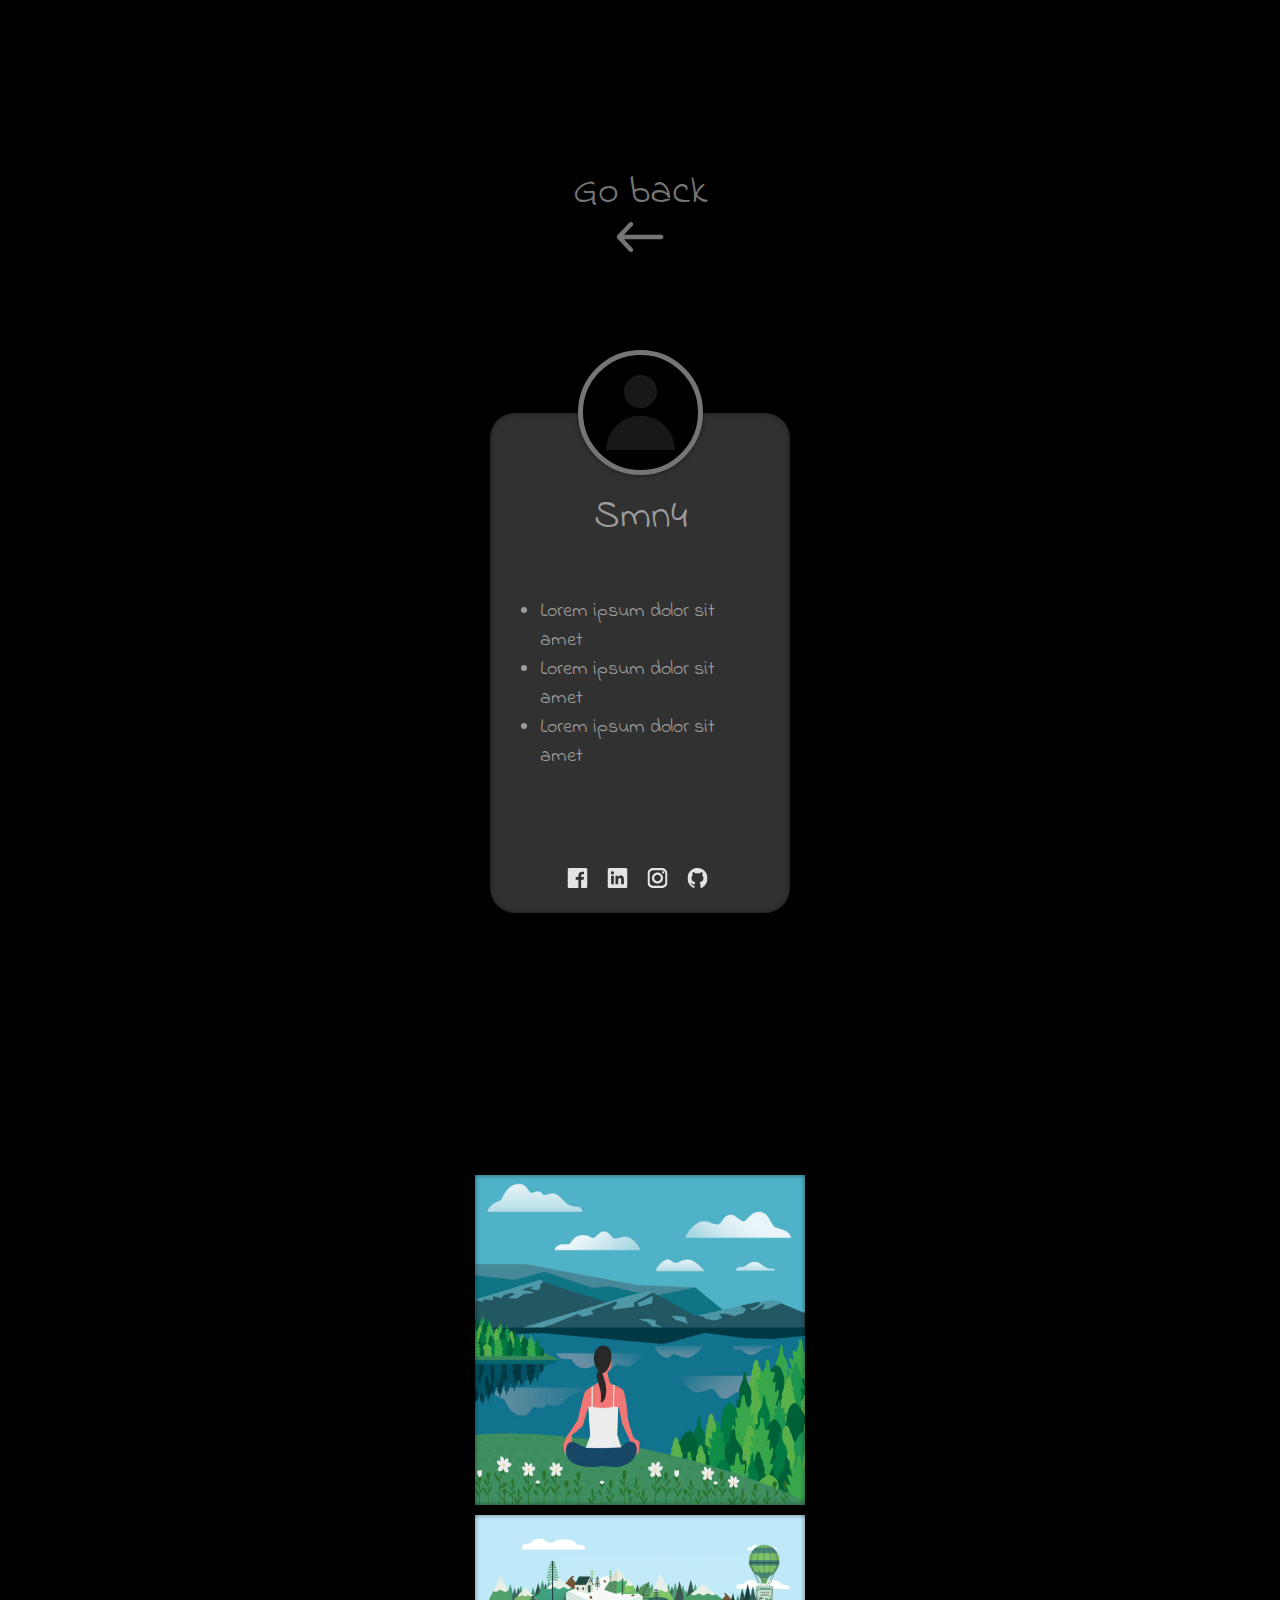
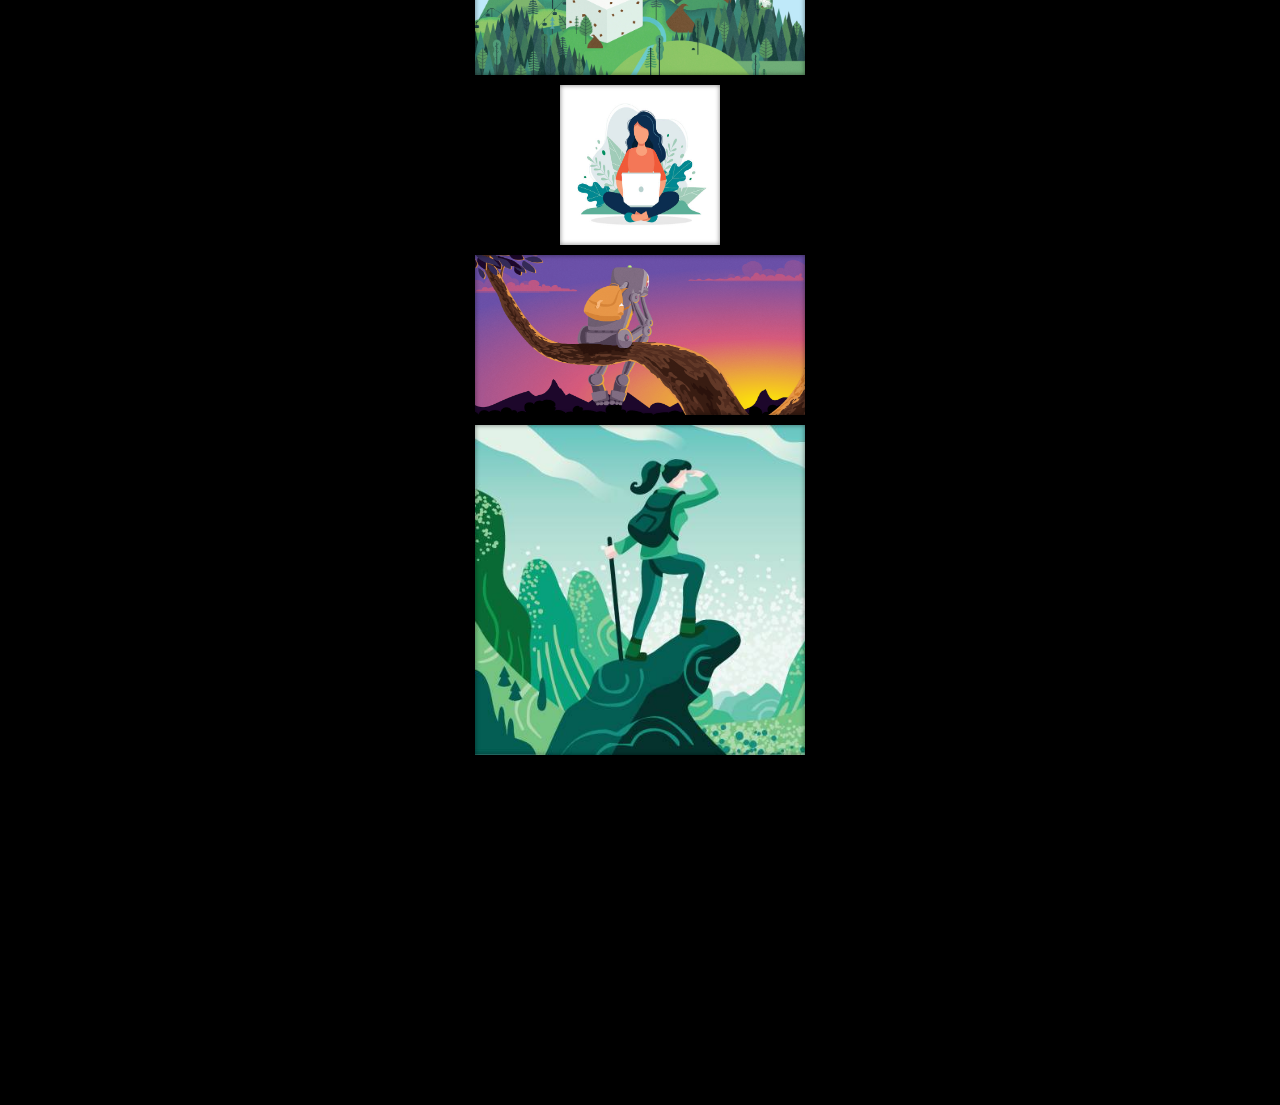
<file: GallerySmn/gallSmn4.html>
<!DOCTYPE html>

<html>
<head lang='en'>
    <meta charset="UTF-8">
    <meta name="viewport" content="width=device-width, initial-scale=1.0">
	<meta http-equiv="X-UA-Compatible" content="ie=edge">
	<title>WallOn</title>
    
    <!--Font-->
    <!-- Dancing Script -->
    <link rel="preconnect" href="https://fonts.googleapis.com">
    <link rel="preconnect" href="https://fonts.gstatic.com" crossorigin>
    <link href="https://fonts.googleapis.com/css2?family=Dancing+Script&display=swap" rel="stylesheet">

    <!-- Indie Fower -->
    <link rel="preconnect" href="https://fonts.googleapis.com">
    <link rel="preconnect" href="https://fonts.gstatic.com" crossorigin>
    <link href="https://fonts.googleapis.com/css2?family=Indie+Flower&display=swap" rel="stylesheet">
    
    <!--CSS-->
    <link rel="stylesheet" type="text/css" href="../Styles/stylesGallSmn.css">
</head>

<body>
    <!-- Image with Description -->
    <div class="photoAndTextWraper">
        <!-- Go Back Arrow -->
        <div class="goBackBox">
            <p>Go back</p>

            <svg id="arrowLeft" viewBox="0 0 351 225" fill="none" xmlns="http://www.w3.org/2000/svg">
                <path d="M0.699066 112.348C0.855316 116.352 2.50376 120.98 5.24986 123.899L94.8519 219.102C100.922 224.559 112.567 226.809 119.352 220.5C126.035 214.285 125.836 202.238 119.18 196L56.18 129.148H334.199C343.476 129.148 351 121.625 351 112.347C351 103.069 343.477 95.546 334.199 95.546H56.18L119.18 28.694C124.914 22.9518 125.973 10.475 119.352 4.19401C112.735 -2.09119 100.676 -0.0832872 94.8519 5.59631C89.0279 11.2759 5.24986 100.799 5.24986 100.799C2.18346 104.057 0.691266 107.881 0.699066 112.35V112.348Z"/>
            </svg>
        </div>

        <!-- Image div -->
        <div class="photoBox">
            <svg viewBox="0 0 481 527" fill="none" xmlns="http://www.w3.org/2000/svg">
                <circle cx="240.5" cy="116.5" r="116.5"/>
                <path d="M481 526.5C481 462.715 455.662 401.543 410.559 356.441C365.457 311.338 304.285 286 240.5 286C176.715 286 115.543 311.338 70.4408 356.441C25.3383 401.543 9.6312e-06 462.715 0 526.5L481 526.5Z"/>
            </svg>
        </div>
    
        <!-- Text with SVG div -->
        <div class="textWithLinksBox">
            <p>Smn4</p>
            <ul>
                <li>Lorem ipsum dolor sit amet</li>
                <li>Lorem ipsum dolor sit amet</li>
                <li>Lorem ipsum dolor sit amet</li>
            </ul>
    
            <div class="svgFlex">
                <svg viewBox="0 0 96 96" fill="none" xmlns="http://www.w3.org/2000/svg">
                    <path d="M87.2727 0H8.72727C3.90545 0 0 3.90545 0 8.72727V87.2727C0 92.0946 3.90545 96 8.72727 96H52.3636V56.7273H39.2727V43.6364H52.3636V36.6065C52.3636 23.2975 58.848 17.4545 69.9098 17.4545C75.2073 17.4545 78.0087 17.8473 79.3353 18.0262V30.5455H71.7905C67.0953 30.5455 65.4545 33.024 65.4545 38.0422V43.6364H79.2175L77.3498 56.7273H65.4545V96H87.2727C92.0946 96 96 92.0946 96 87.2727V8.72727C96 3.90545 92.0902 0 87.2727 0Z"/>
                </svg>

                <svg viewBox="0 0 96 96" fill="none" xmlns="http://www.w3.org/2000/svg">
                    <path d="M87.2727 0H8.72727C3.90545 0 0 3.90545 0 8.72727V87.2727C0 92.0946 3.90545 96 8.72727 96H87.2727C92.0946 96 96 92.0946 96 87.2727V8.72727C96 3.90545 92.0946 0 87.2727 0ZM30.3447 78.5455H17.472V37.1258H30.3447V78.5455ZM23.7775 31.2044C19.6276 31.2044 16.272 27.84 16.272 23.6989C16.272 19.5578 19.632 16.1978 23.7775 16.1978C27.9142 16.1978 31.2785 19.5622 31.2785 23.6989C31.2785 27.84 27.9142 31.2044 23.7775 31.2044ZM78.5629 78.5455H65.6989V58.4029C65.6989 53.5985 65.6116 47.4196 59.0095 47.4196C52.3113 47.4196 51.2815 52.6516 51.2815 58.0538V78.5455H38.4175V37.1258H50.7665V42.7855H50.9411C52.6604 39.5302 56.8582 36.096 63.12 36.096C76.1542 36.096 78.5629 44.6749 78.5629 55.8284V78.5455Z"/>
                </svg>

                <svg viewBox="0 0 96 96" fill="none" xmlns="http://www.w3.org/2000/svg">
                    <path d="M26.6667 0C11.9627 0 0 11.9627 0 26.6667V69.3333C0 84.0373 11.9627 96 26.6667 96H69.3333C84.0373 96 96 84.0373 96 69.3333V26.6667C96 11.9627 84.0373 0 69.3333 0H26.6667ZM26.6667 10.6667H69.3333C78.1547 10.6667 85.3333 17.8453 85.3333 26.6667V69.3333C85.3333 78.1547 78.1547 85.3333 69.3333 85.3333H26.6667C17.8453 85.3333 10.6667 78.1547 10.6667 69.3333V26.6667C10.6667 17.8453 17.8453 10.6667 26.6667 10.6667ZM74.6667 16C73.2522 16 71.8956 16.5619 70.8954 17.5621C69.8952 18.5623 69.3333 19.9188 69.3333 21.3333C69.3333 22.7478 69.8952 24.1044 70.8954 25.1046C71.8956 26.1048 73.2522 26.6667 74.6667 26.6667C76.0812 26.6667 77.4377 26.1048 78.4379 25.1046C79.4381 24.1044 80 22.7478 80 21.3333C80 19.9188 79.4381 18.5623 78.4379 17.5621C77.4377 16.5619 76.0812 16 74.6667 16ZM48 21.3333C33.296 21.3333 21.3333 33.296 21.3333 48C21.3333 62.704 33.296 74.6667 48 74.6667C62.704 74.6667 74.6667 62.704 74.6667 48C74.6667 33.296 62.704 21.3333 48 21.3333ZM48 32C56.8213 32 64 39.1787 64 48C64 56.8213 56.8213 64 48 64C39.1787 64 32 56.8213 32 48C32 39.1787 39.1787 32 48 32Z"/>
                </svg>

                <svg viewBox="0 0 96 96" fill="none" xmlns="http://www.w3.org/2000/svg">
                    <path d="M42.6118 0.342706C20.487 2.81836 2.69096 21.1382 0.286092 43.4191C-2.11878 66.6902 10.8675 87.4857 30.5875 95.4077C32.0304 95.9029 33.4733 94.9126 33.4733 92.9321V85.01C33.4733 85.01 31.5494 85.5051 29.1446 85.5051C22.4109 85.5051 19.5251 79.5636 19.0441 76.0977C18.5631 74.1171 17.6012 72.6318 16.1582 71.1464C14.7153 70.6512 14.2343 70.6512 14.2343 70.1561C14.2343 69.1658 15.6773 69.1658 16.1582 69.1658C19.0441 69.1658 21.449 72.6318 22.4109 74.1171C24.8158 78.0782 27.7016 79.0684 29.1446 79.0684C31.0685 79.0684 32.5114 78.5733 33.4733 78.0782C33.9543 74.6123 35.3972 71.1464 38.2831 69.1658C27.2207 66.6902 19.0441 60.2535 19.0441 49.3606C19.0441 43.9142 21.449 38.4678 24.8158 34.5067C24.3348 33.5164 23.8538 31.0408 23.8538 27.5749C23.8538 25.5944 23.8538 22.6236 25.2968 19.6528C25.2968 19.6528 32.0304 19.6528 38.764 26.0895C41.1689 25.0992 44.5357 24.6041 47.9026 24.6041C51.2694 24.6041 54.6362 25.0992 57.522 26.0895C63.7747 19.6528 70.9893 19.6528 70.9893 19.6528C71.9513 22.6236 71.9513 25.5944 71.9513 27.5749C71.9513 31.5359 71.4703 33.5164 70.9893 34.5067C74.3561 38.4678 76.761 43.4191 76.761 49.3606C76.761 60.2535 68.5845 66.6902 57.522 69.1658C60.4079 71.6415 62.3318 76.0977 62.3318 80.5538V93.4272C62.3318 94.9126 63.7747 96.398 65.6986 95.9029C83.4947 88.4759 96 70.6512 96 49.8558C96 20.1479 71.4703 -3.12321 42.6118 0.342706Z"/>
                </svg>
            </div>
        </div>
    </div>

    
    <!-- Projects of Someone -->
    <div class="gridProjects">
        <div class="largeImage"></div>
        <div class="longImage"></div>
        <div class="squareImage"></div>
        <div class="largeImage"></div>
        <div class="longImage"></div>
    </div>


    <!-- Cursor -->
    <div class="cursor" id="cursorId"></div>

    
    <!-- Scripts -->
    <script type="text/javascript" src="../Scripts/gallerySmn.js"></script>
</body>
</html>
</file>
<file: Styles/stylesAll.css>
* {
    margin: 0;
    padding: 0;
    box-sizing: border-box;
    cursor: none;
    -webkit-user-drag: none;
    user-select: none;
}

body {
    height: 100%;
}

:root {
    --backgroundColor: black;
}

.cursor {
    position: fixed;
    width: 25px;
    height: 25px;
    border-radius: 50%;
    background: white;
    mix-blend-mode: difference;
    transition: opacity 0.2s, height 0.2s ease, width 0.2s ease;
    z-index: 999;
}


/* Nav Bar */
header {
    opacity: 0;
    width: 100%;
    position: fixed;
    top: 0;
    left: 0;
    transition: background-color .5s ease;
    z-index: 99;
    font-family: 'Poppins';
    animation: fadeIn 0.5s ease forwards 3s;
}

.nav {
    height: 5rem;
    display: flex;
    align-items: center;
    justify-content: space-between;
}

.navLink {
    position: relative;
    margin: 0 50px;
    color: black;
    text-decoration: none;
    font-size: 40px;
    font-family: 'Dancing Script', cursive;
}

.navLink:after {
    content: '';
    width: 100%;
    height: 2px;
    background-color: var(--backgroundColor);
    position: absolute;
    left: 0;
    bottom: -3px;
    transform: scaleX(0);
    transform-origin: left;
    transition: transform .5s ease;
    opacity: 1;
}

.navLink:hover:after {
    transform: scaleX(1);
}

/* Apply styles after scroll */
.scrollingActive {
    background-color: black;
    box-shadow: 0 3px 1rem rgba(0, 0, 0, 0.1);
}

.scrollNavLinks {
    color: white;
}


/* White with Title Background */
.heroWallpaper {
    height: 100vh;
    display: block;
    background: white;
    position: relative;
    overflow: hidden;
}

#title {
    position: absolute;
    top: 50%;
    left: 50%;
    transform: translate(-50%, -50%);
    background: white;
    width: 100%;
    display: flex;
    justify-content: center;
    overflow: hidden;
}

#title p {
    transform: translate(0, 100%);
    animation: flyUp 0.75s ease forwards 2.15s;
    color: black;
    font-size: 400px;
    font-family: 'Dancing Script', cursive;
}


/* Hero Content */
.heroContent {
    min-height: 100vh;
    display: block;
    background: black;
    color: white;
    text-align: center;
    padding-bottom: 350px;
    position: relative;
}


/* Mobile Responsive */
@media screen and (max-width: 1280px) {
    * {
        cursor: auto;
    }
    
    .cursor {
        display: none;
    }


    /* Nav Bar */
    .navLink {
        margin: 0 20px;
        font-size: 30px;
    }

    
    /*Hero Title*/
    #title p {
        font-size: 110px;
    }
}


/* Animations */
@keyframes navLinkFade {
    from {
        opacity: 0;
        transform: translateX(50px);
    }
    to {
        opacity: 1;
        transform: translateX(0px);
    }
}

@keyframes flyUp {
    from {
    }

    to {
        transform: translate(0, 0);
    }
}

@keyframes fadeIn{
    from {
        opacity: 0;
    }

    to {
        opacity: 1;
    }
}
</file>
<file: Styles/styleIndex.css>
/* Lines Moving at the start of the page */
.lineWallOn {
    position: absolute;
    left: -60%;
    height: 5px;
    width: 500px;
    background: linear-gradient(to right, transparent, black);
    border-radius: 50%;
    z-index: 99;
}

.lineWallOn:nth-child(1) {
    top: 40%;
    animation: moveRight 0.5s forwards 0.75s;
}

.lineWallOn:nth-child(2) {
    top: 55%;
    animation: moveRight 0.5s forwards 1.85s;
}

.lineWallOn:nth-child(3) {
    top: 60%;
    animation: moveRight 0.5s forwards 1.75s;
}

.lineWallOn:nth-child(4) {
    top: 70%;
    animation: moveRight 0.5s forwards 1.5s;
}


/* Box with Image and Text */
.boxShadowOn {
    position: absolute;
    top: 0;
    height: 100%;
    width: 100%;
    z-index: 10;
    box-shadow: inset 0 0 10px rgba(0, 0, 0, 0.5);
}

#boxImageWithText {
    height: 100%;
    margin: 0 200px;
    padding-top: 350px;
    display: flex;
    justify-content: space-around;
    align-items: center;
}

#imageBackground {
    position: relative;
}

#imageBackground img {
    height: 800px;
    width: 600px;
}

#imageBackground2 {
    position: absolute;
    top: 0;
    opacity: 1;
}

#boxImageWithText p {
    font-size: 35px;
    width: 600px;
    font-family: 'Indie Flower', cursive;
    text-align: center;
    color: #B8B8B8;
}


/* Box only with Text */
#boxOnlyText {
    margin: 470px 200px 0 200px;
    display: flex;
    justify-content: space-around;
    align-items: center;
}

#boxOnlyText p {
    font-size: 35px;
    font-family: 'Indie Flower', cursive;
    text-align: center;
    color: #B8B8B8;
}


/* Box only with Image */
#boxOnlyImage {
    position: relative;
    margin-top: 470px;
}

#boxOnlyImage img {
    height: 900px;
    width: 100%;
}

#boxOnlyImageAppear {
    position: absolute;
    top: 0;
    width: 100%;
    height: 100%;
    opacity: 0;
    transition: opacity 0.2s ease;
}


/* Last Box with Text */
#boxOnlyText2 {
    margin-top: 470px;
    display: flex;
    justify-content: space-around;
    align-items: center;
}

#boxOnlyText2 p {
    font-size: 125px;
    font-family: 'Dancing Script', cursive;
    text-align: center;
    color: #B8B8B8;
}

#boxOnlyText2 a {
    color: #E3E3E3;
    text-decoration: none;
    transition: color 0.25s ease;
}

#boxOnlyText2 a:hover {
    color: #5f5f5f;
}


/* Mobile Responsive */
@media screen and (max-width: 1280px) {
    /* Lines Moving at the start of the page */
    .lineWallOn {
        height: 3px;
        width: 200px;
    }
    

    /* Box with Image and Text */
    .boxShadowOn {
        height: 100%;
        width: 100%;
    }
    
    #boxImageWithText {
        margin: 0 50px;
        padding-top: 350px;
        flex-direction: column-reverse;
    }
    
    #imageBackground {
        margin-top: 200px;
    }
    
    #imageBackground img {
        height: 500px;
        width: 300px;
    }

    #imageBackground2 {
        transition: all 0.75s ease;
    }
    
    #boxImageWithText p {
        font-size: 30px;
        width: 100%;
    }
    

    /* Box only with Text */
    #boxOnlyText {
        margin: 370px 50px 0 50px;
    }
    
    #boxOnlyText p {
        font-size: 30px;
    }
    

    /* Box only with Image */
    #boxOnlyImage {
        margin-top: 370px;
    }

    #boxOnlyImage img {
        height: 450px;
        width: 100%;
    }
    

    /* Last Box with Text */
    #boxOnlyText2 {
        margin: 370px 50px 0 50px;
    }

    #boxOnlyText2 p {
        font-size: 60px;
    }
}


/* Animations */
@keyframes moveRight {
    from {
        left: -60%;
    }

    to {
        left: 140%;
    }
}
</file>
<file: Styles/styleAbout.css>
/* Lines Moving at the start of the page */
.lineAbout {
    position: absolute;
    left: -60%;
    height: 5px;
    width: 500px;
    background: linear-gradient(to right, transparent, black);
    border-radius: 50%;
    z-index: 99;
}

.lineAbout:nth-child(1) {
    top: 45%;
    animation: moveRight 0.5s forwards 1.35s;
}

.lineAbout:nth-child(2) {
    top: 50%;
    animation: moveRight 0.5s forwards 0.75s;
}

.lineAbout:nth-child(3) {
    top: 70%;
    animation: moveRight 0.5s forwards 1.25s;
}

.lineAbout:nth-child(4) {
    top: 75%;
    animation: moveRight 0.5s forwards 1.75s;
}


/* Box only with Text */
#boxOnlyText {
    display: flex;
    justify-content: space-around;
    align-items: center;
    margin: 0 200px;
    padding-top: 350px;
}

#boxOnlyText p {
    font-size: 35px;
    font-family: 'Indie Flower', cursive;
    text-align: center;
    color: #B8B8B8;
}


/* Team Info Slider */
/* I had to put cursor style everywhere because of the custom cursor */
.swiperTeamSlides {
    display: grid;
    grid-template-columns: repeat(7, 1fr);
    align-items: flex-end;
    grid-gap: 15%;
    overflow-x: scroll;
    width: 100%;
    height: 575px;
    margin: 470px 0;
    scrollbar-width: none; /* Firefox */
    cursor: default;
}

.swiperTeamSlides::-webkit-scrollbar {
    display: none;
}

.swiperSlide {
    border-radius: 25px;
    background: #313131;
    box-shadow: inset 0 0 5px 0 rgba(0, 0, 0, 0.5);
    height: 500px;
    width: 400px;
    position: relative;
    padding: 0 50px;
    cursor: default;
}

.swiperSlide:before {
    content: '';
    position: absolute;
    top: 0;
    left: 50%;
    transform: translate(-50%, -50%);
    height: 125px;
    width: 125px;
    border-radius: 50%;
    border: 5px solid grey;
    background: black;
    box-shadow: 0 0 5px rgba(0, 0, 0, 0.5);
}

.swiperSlide p:nth-child(1) {
    padding-top: 100px;
    font-size: 40px;
    font-family: 'Indie Flower', cursive;
    color: #9D9D9D;
    cursor: default;
}

.swiperSlide p:nth-child(2) {
    font-size: 50px;
    font-family: 'Indie Flower', cursive;
    color: #E3E3E3;
    cursor: default;
    position: absolute;
    top: 50%;
    left: 50%;
    transform: translate(-50%, -50%);
}

.svgFlex {
    position: absolute;
    bottom: 5%;
    left: 50%;
    transform: translate(-50%, 0);
    display: grid;
    grid-gap: 30px;
    grid-template-columns: repeat(4, 25px);
    cursor: default;
}

.svgFlex svg {
    transition: filter 0.25s ease;
    fill: #E3E3E3;
    cursor: pointer;
    height: 25px;
    width: 25px;
}

.svgFlex path {
    cursor: pointer;
}

.svgFlex svg:hover {
    filter: drop-shadow(0 0 2px #E3E3E3);
}


/* Conctact Part */
#contactPart p {
    color: #B8B8B8;
    font-size: 35px;
    font-family: 'Indie Flower', cursive;
}

#contactPart span {
    color: #E3E3E3;
}

#contactPart p:nth-child(1) {
    font-size: 70px;
    padding-bottom: 100px;
}

#contactPart p:nth-child(2) {
    padding-bottom: 30px;
}

#contactPart p:nth-child(3) {
    padding-bottom: 30px;
}

#contactPart span {
    color: #E3E3E3;
}


/* Box Copyright */
#copyrightText {
    position: absolute;
    bottom: 0;
    left: 50%;
    transform: translate(-50%, 0);
    width: 100%;
}

#copyrightText p {
    color: #7a7a7a;
    font-size: 25px;
    font-family: 'Indie Flower', cursive;
}

#copyrightText a {
    text-decoration: none;
    color: #adadad;
    transition: color 0.25s ease;
}

#copyrightText a:hover {
    color: #ffffff;
}


/* Mobile Responsive */
@media screen and (max-width: 1280px) { 
    /* Lines Moving at the start of the page */
    .lineAbout {
        height: 3px;
        width: 200px;
    }


    /* Box only with Text */
    #boxOnlyText {
        margin: 0 50px;
    }
    
    #boxOnlyText p {
        font-size: 30px;
    }
    
    
    /* Team Info Slider */
    .swiperTeamSlides {
        height: 410px;
        margin: 370px 0;
    }
    
    .swiperSlide {
        height: 350px;
        width: 250px;
    }
    
    .swiperSlide:before {
        height: 100px;
        width: 100px;
    }
    
    .swiperSlide p:nth-child(1) {
        padding-top: 75px;
        font-size: 30px;
    }
    
    .swiperSlide p:nth-child(2) {
        font-size: 40px;
    }
    
    .svgFlex {
        transform: translate(-50%, 0);
        display: grid;
        grid-gap: 15px;
    }
    
    .svgFlex svg {
        height: 20px;
        width: 20px;
    }


    /* Conctact Part */
    #contactPart p {
        font-size: 25px;
    }

    #contactPart p:nth-child(1) {
        font-size: 50px;
    }
    
    #copyrightText {
        font-size: 20px;
    }
}


/* Animations */
@keyframes moveRight {
    from {
        left: -60%;
    }

    to {
        left: 140%;
    }
}
</file>
<file: Styles/styleGallery.css>
/* Lines Moving at the start of the page */
.lineGallery {
    position: absolute;
    left: -60%;
    height: 5px;
    width: 500px;
    background: linear-gradient(to right, transparent, black);
    border-radius: 50%;
    z-index: 99;
}

.lineGallery:nth-child(1) {
    top: 35%;
    animation: moveRight 0.5s forwards 1.75s;
}

.lineGallery:nth-child(2) {
    top: 40%;
    animation: moveRight 0.5s forwards 1s;
}

.lineGallery:nth-child(3) {
    top: 55%;
    animation: moveRight 0.5s forwards 1.45s;
}

.lineGallery:nth-child(4) {
    top: 60%;
    animation: moveRight 0.5s forwards 1.25s;
}



/* Search Input with Autocomplete Box */
.wrapper {
    width: 100%;
    padding-top: 350px;
    padding-bottom: 160px;
    display: flex;
    justify-content: center;
    
}

.searchInput {
    width: 40%;
}

.searchInput input {
    background: black;
    height: 100px;
    width: 100%;
    font-size: 40px;
    font-family: 'Indie Flower', cursive;
    color: #757575;
    border: 5px solid;
    border-image: linear-gradient(to top, transparent 0%, #757575 3%);
    border-image-slice: 1;
    border-top-width: 0;
    border-left-width: 0;
    border-right-width: 0;
    outline: none;
    text-align: center;
    position: relative;
}

.searchInput input::placeholder {
    color: #2D2D2D;
}

 /* Autocomplete Box */
.autocompleteBox {
    position: absolute;
    background: #181818;
    display: flex;
    flex-direction: column;
    width: inherit;
    max-height: 0;
    overflow-y: auto;
    font-size: 30px;
    font-family: 'Indie Flower', cursive;
    color: #757575;
    transition: max-height 0.25s ease;
    z-index: 99;
    box-shadow: 0 0 5px rgba(0, 0, 0, 0.5);
    scrollbar-width: none; /* Firefox */
}

.autocompleteBox li {
    list-style: none;
    margin: 0;
    padding: 8px 0;
    width: 100%;
    display: none;
}

.autocompleteBox li:hover {
    background: #242424;
}

.autocompleteBox::-webkit-scrollbar { 
    display: none;
}

.searchInput.active .autocompleteBox{
    padding: 10px 0;
    max-height: 300px;
}

.searchInput.active .autocompleteBox li {
    display: block;
}

/* Changing Image Box */
.imageBoxGallery {
    width: 70%;
    height: 80vh;
    box-shadow: inset 0 0 5px 0 rgba(0, 0, 0, 0.5);
    margin: 0 auto;
    position: relative;
    background: url('../Images/Gallery/GradientReset.png');
    background-size: cover;
    background-repeat: no-repeat;
    transition: background 0.2s ease;
}

/* Made by Who box */
.madeByWho {
    position: absolute;
    bottom: 0;
    left: 50%;
    transform: translate(-50%, 50%);
    height: 10%;
    width: 30%;
    background: #212121;
    border-radius: 12px;
    display: flex;
    justify-content: center;
    align-items: center;
    box-shadow: 0 0 5px rgba(0, 0, 0, 0.5);
}

.madeByWho p {
    font-size: 30px;
    font-family: 'Indie Flower', cursive;
    color: #E3E3E3;
}


/* Mobile Responsive */
@media screen and (max-width: 1280px) {
    /* Lines Moving at the start of the page */
    .lineGallery {
        height: 3px;
        width: 200px;
    }
    

    /* Search Input with Autocomplete Box */
    .searchInput {
        width: 55%;
    }
    
    .searchInput input {
        font-size: 30px;
    }
    
    /* Changing Image Box */
    .imageBoxGallery {
        width: 90%;
        height: 50vh;
        background-size: 100% 100%;
    }
    
    /* Made by Who box */
    .madeByWho p {
        font-size: 15px;
    }
    
}


/* Animations */
@keyframes moveRight {
    from {
        left: -60%;
    }

    to {
        left: 140%;
    }
}
</file>
<file: Styles/stylesGallSmn.css>
* {
    margin: 0;
    padding: 0;
    box-sizing: border-box;
    cursor: none;
    -webkit-user-drag: none;
    user-select: none;
}

.cursor {
    position: fixed;
    width: 25px;
    height: 25px;
    border-radius: 50%;
    background: white;
    mix-blend-mode: difference;
    transition: opacity 0.2s;
    z-index: 999;
}

body {
    background: black;
}


/* Go Back Text */
.goBackBox {
    width: 200px;
    position: absolute;
    left: 5%;
    display: flex;
    flex-direction: column;
}

.goBackBox p {
    color: #757575;
    font-size: 40px;
    font-family: 'Indie Flower', cursive;
    text-align: center;
    transition: color 0.2s;
}

#arrowLeft {
    height: 30px;
    fill: #757575;
    transition: fill 0.2s;
}

.goBackBox:hover p {
    color: #E3E3E3;
}

.goBackBox:hover #arrowLeft {
    fill: #E3E3E3;
    animation: goLeftRight 1s infinite alternate;
}

/* Div Photo + Div Text Wrapper */
.photoAndTextWraper {
    margin: 350px 0;
    display: flex;
    justify-content: center;
    align-items: center;
}

/* Div with Photo */
.photoBox {
    height: 800px;
    width: 400px;
    background: black;
    border: 5px solid #757575;
    box-shadow: 0 0 5px rgba(0, 0, 0, 0.5);
    border-radius: 50px;
    z-index: 99;
    display: flex;
    align-items: center;
    justify-content: center;
}

.photoBox svg {
    height: 200px;
    width: 200px;
    fill: #181818;
}

/* Div with Text and SVG */
.textWithLinksBox {
    margin-left: -100px;
    height: 500px;
    width: 900px;
    background: #313131;
    border-radius: 50px;
    position: relative;
    box-shadow: inset 0 0 5px 0 rgba(0, 0, 0, 0.5);
}

.textWithLinksBox p {
    color: #9D9D9D;
    font-family: 'Indie Flower', cursive;
    font-size: 50px;
    margin: 50px 0;
    text-align: center;
}

.textWithLinksBox ul li {
    color: #9D9D9D;
    font-size: 30px;
    font-family: 'Indie Flower', cursive;
    margin-left: 200px;
}

.svgFlex {
    position: absolute;
    bottom: 5%;
    left: 50%;
    transform: translate(-50%, 0);
    display: grid;
    grid-gap: 30px;
    grid-template-columns: repeat(4, 25px);
}

.svgFlex svg {
    transition: filter 0.25s ease;
    fill: #E3E3E3;
    height: 25px;
    width: 25px;
}

.svgFlex svg:hover {
    filter: drop-shadow(0 0 2px #E3E3E3);
}


/* Grid Image Gallery */
.gridProjects {
    display: grid;
    grid-template-rows: repeat(3, 300px);
    grid-template-columns: repeat(5, 300px);
    grid-gap: 20px;
    justify-content: center;
    margin-bottom: 350px;
}

.largeImage {
    box-shadow: inset 0 0 5px 0 rgba(0, 0, 0, 0.5);
    grid-row: span 2;
    grid-column: span 2;
}

.largeImage:nth-child(1) {
    background: url('../Images/IllusG1.jpg');
    background-size: 100% 100%;
}

.largeImage:nth-child(4) {
    background: url('../Images/IllusG4.jpg');
    background-size: cover;
}

.longImage {
    box-shadow: inset 0 0 5px 0 rgba(0, 0, 0, 0.5);
    grid-row: span 1;
    grid-column: span 3;
}

.longImage:nth-child(2) {
    background: url('../Images/IllusG2.jpg');
    background-size: 100% 100%;
}

.longImage:nth-child(5) {
    background: url('../Images/IllusG5.png');
    background-size: 100% 100%;
}

.squareImage {
    box-shadow: inset 0 0 5px 0 rgba(0, 0, 0, 0.5);
    grid-row: span 1;
    grid-column: span 1;
    background: url('../Images/IllusG3.jpg');
    background-size: 100% 100%;
    background-repeat: no-repeat;
}


/* Mobile Responsive */
@media screen and (max-width: 1280px) {
    * {
        cursor: auto;
    }
    
    .cursor {
        display: none;
    }


    /* Go Back Text */
    .goBackBox {
        width: 200px;
        position: absolute;
        top: -150%;
        left: 50%;
        transform: translate(-50%, 0);
        display: flex;
        flex-direction: column;
        z-index: 999;
    }
    
    .goBackBox p {
        color: #757575;
        font-size: 40px;
        font-family: 'Indie Flower', cursive;
        text-align: center;
        transition: color 0.2s;
    }
    
    #arrowLeft {
        height: 30px;
        fill: #757575;
        transition: fill 0.2s;
    }
    
    .goBackBox:hover p {
        color: #E3E3E3;
    }
    
    .goBackBox:hover #arrowLeft {
        fill: #E3E3E3;
        animation: goLeftRight 1s infinite alternate;
    }
    
    /* Div Photo + Div Text Wrapper */
    .photoAndTextWraper {
        margin: 350px 50px 700px 50px;
        flex-direction: column;
        position: relative;
    }
    
    /* Div with Photo */
    .photoBox {
        height: 125px;
        width: 125px;
        border-radius: 50%;
    }
    
    .photoBox svg {
        height: 75px;
        width: 75px;
    }
    
    /* Div with Text and SVG */
    .textWithLinksBox {
        margin-left: 0px;
        height: 500px;
        width: 300px;
        border-radius: 25px;
        position: absolute;
        top: 50%;
    }
    
    .textWithLinksBox p {
        font-size: 40px;
        margin: 75px 0 50px 0;
    }
    
    .textWithLinksBox ul li {
        font-size: 20px;
        margin: 0 50px;
    }
    
    .svgFlex {
        grid-gap: 15px;
    }
    
    .svgFlex svg {
        height: 20px;
        width: 20px;
    }
    

    /* Grid Image Gallery */
    .gridProjects {
        grid-template-rows: repeat(14, 75px);
        grid-template-columns: repeat(4, 75px);
        grid-gap: 10px;
    }

    .largeImage {
        grid-row: span 4;
        grid-column: span 4;
    }
    
    .longImage {
        grid-row: span 2;
        grid-column: span 4;
    }

    .longImage:nth-child(5) {
        grid-row: 9 / span 2;
        grid-column: span 4;
    }
    
    .squareImage {
        grid-row: 7 / span 2;
        grid-column: 2 / 4;
    }
}


/* Animations */
@keyframes goLeftRight {
    0% {
        margin-left: 0;
    }

    50% {
        margin-left: -25px;
    }

    100% {
        margin-left: 25px;
    }
}
</file>
